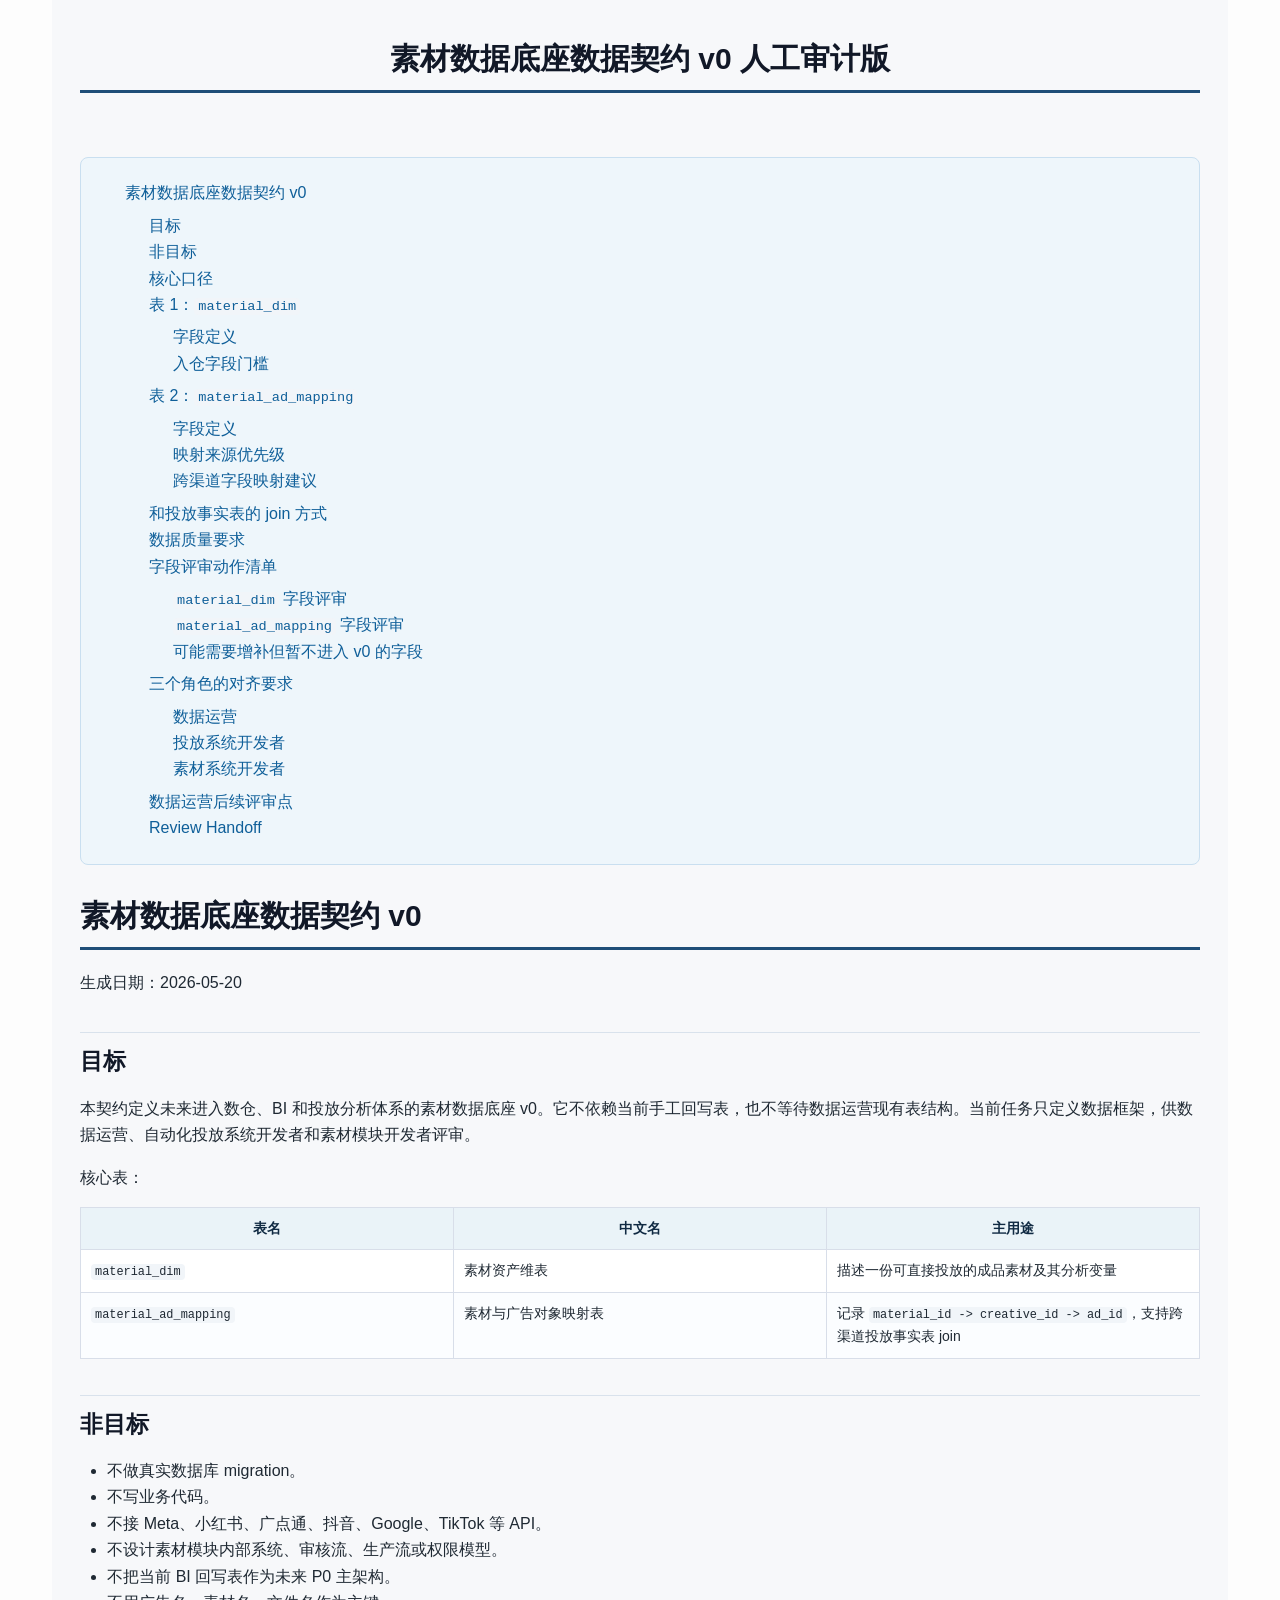
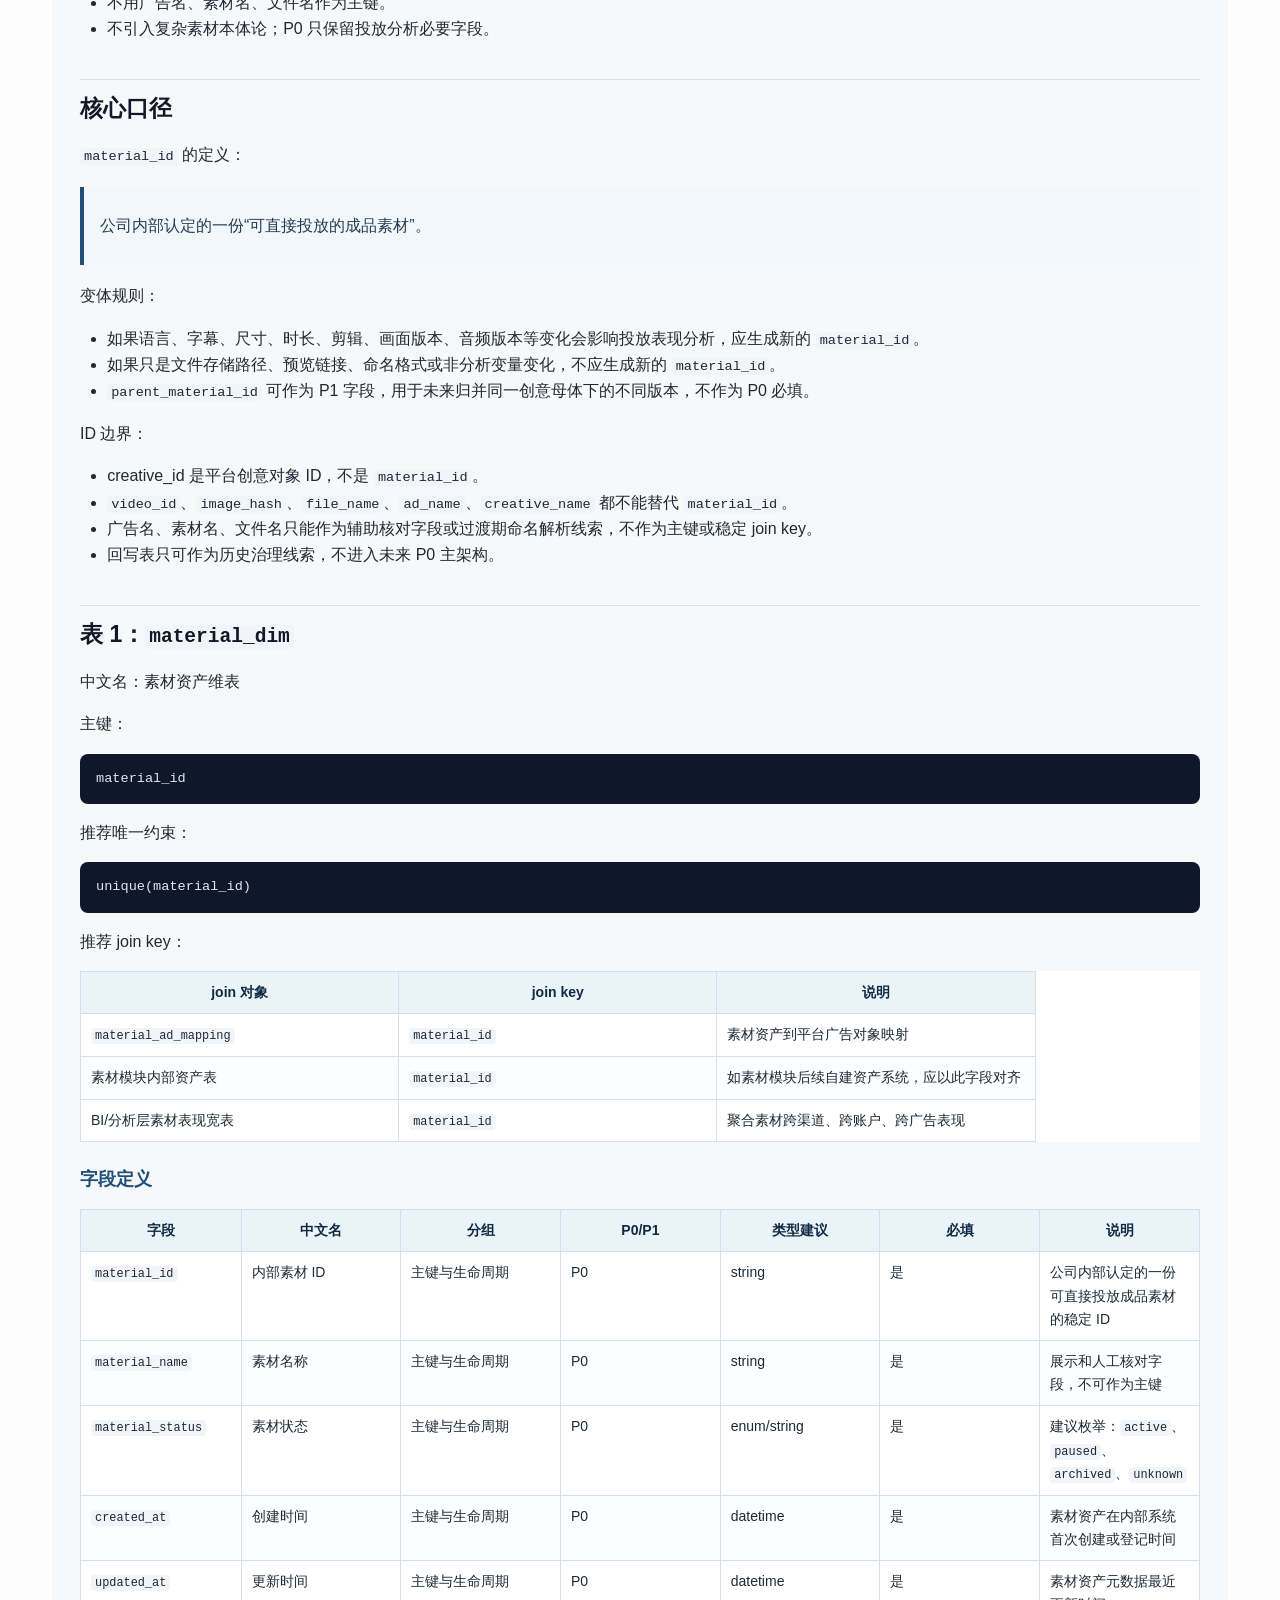
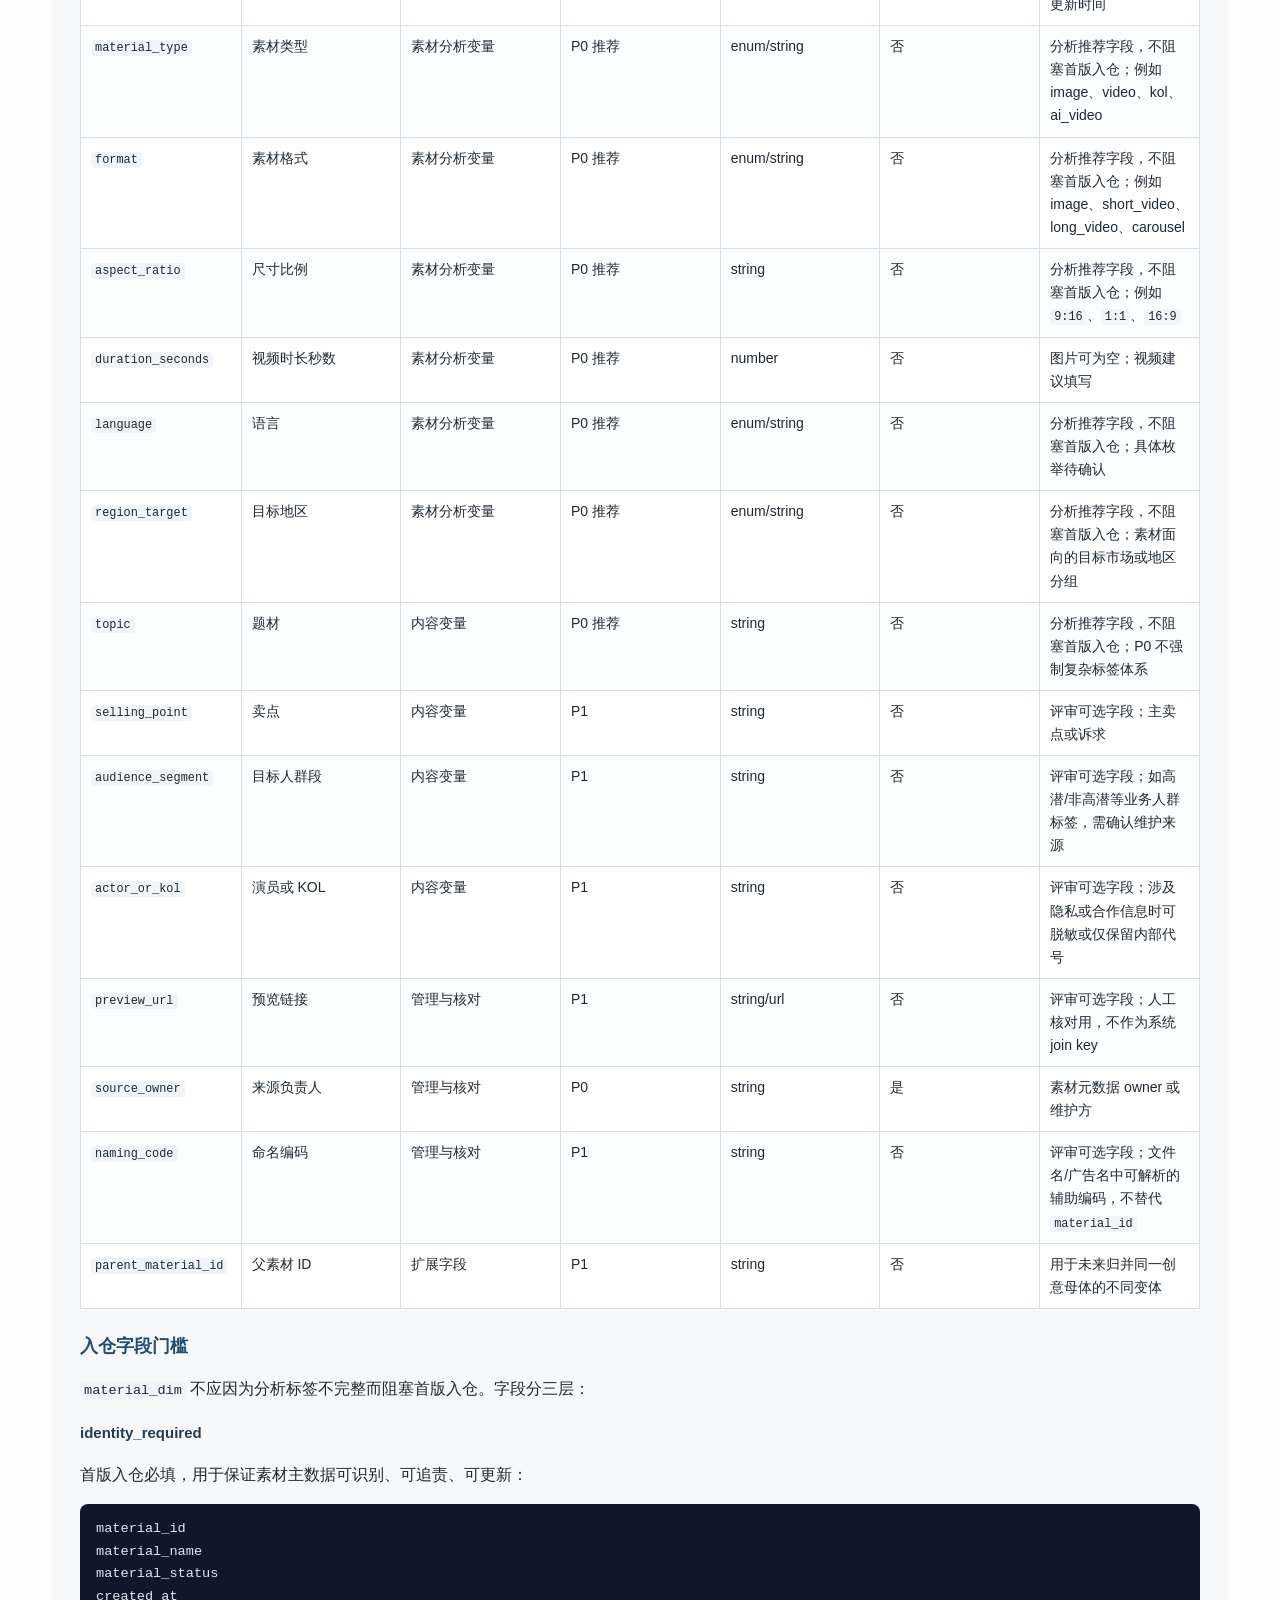
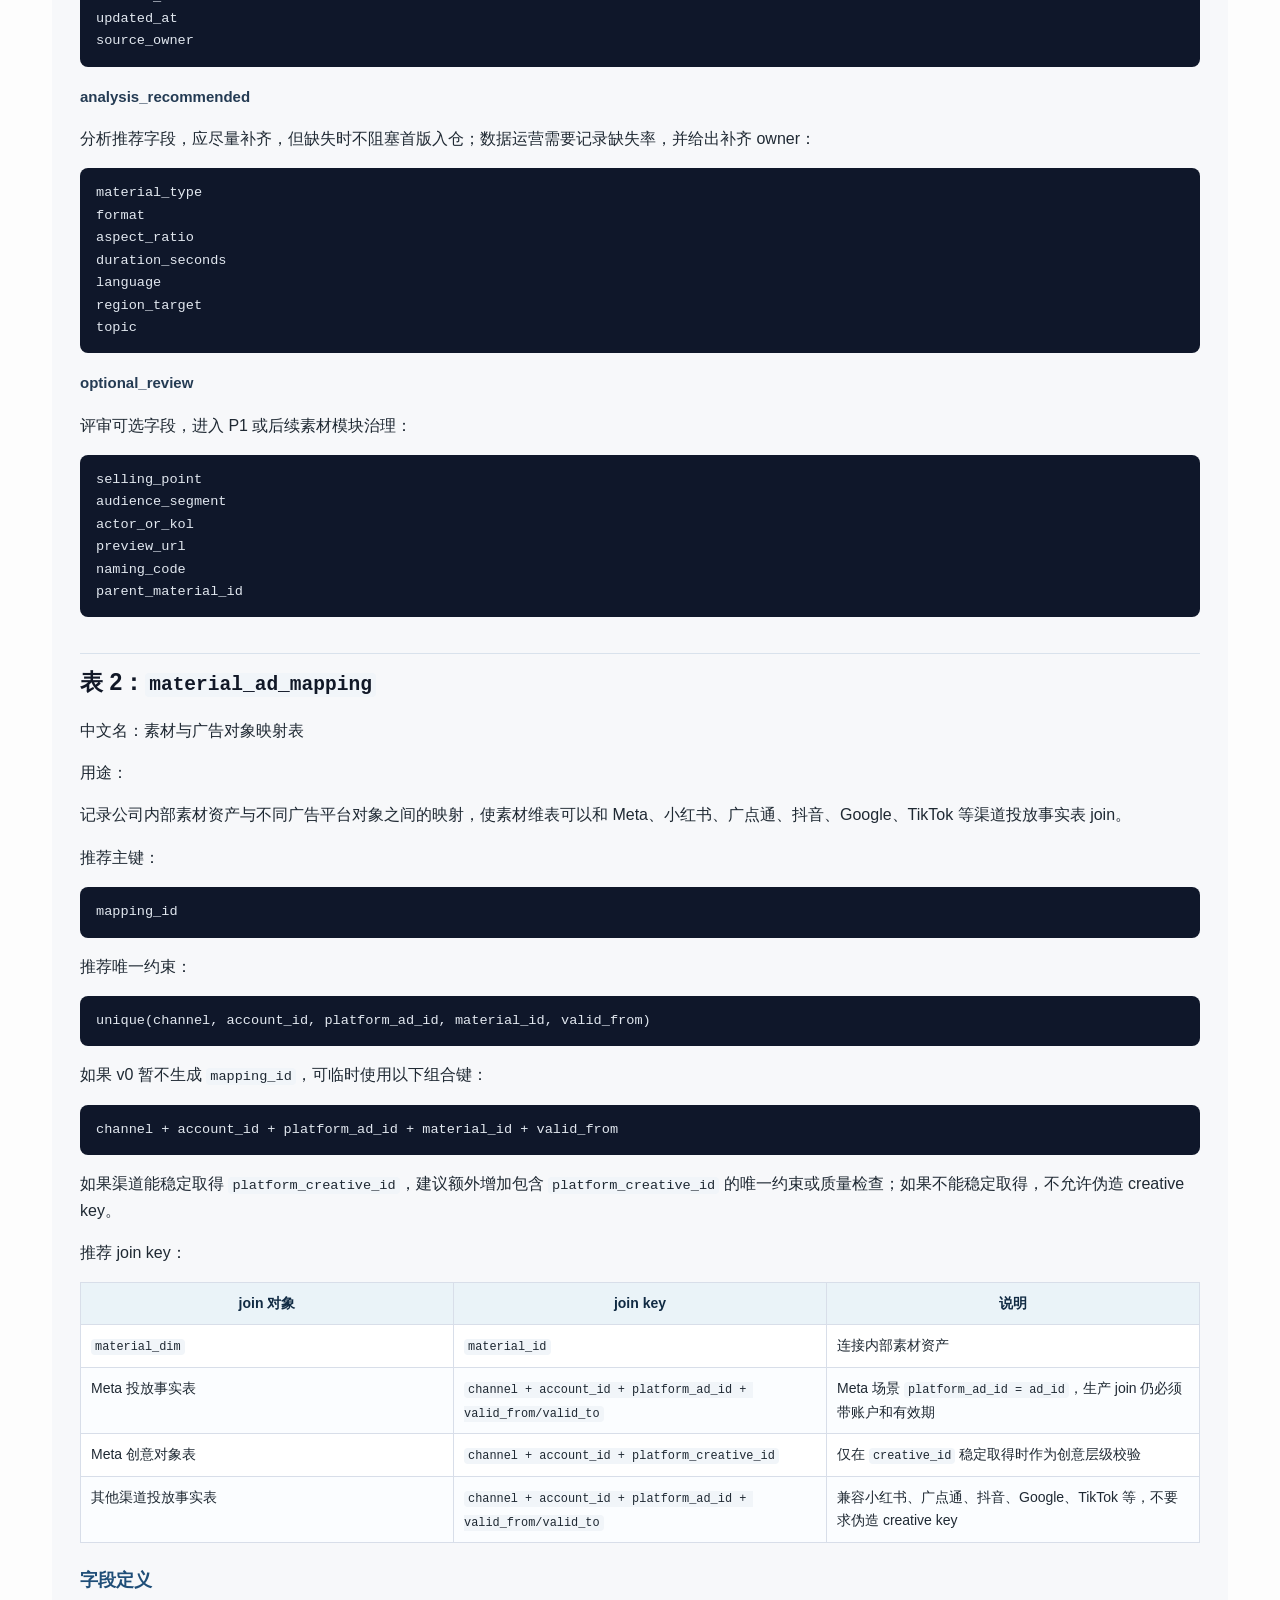
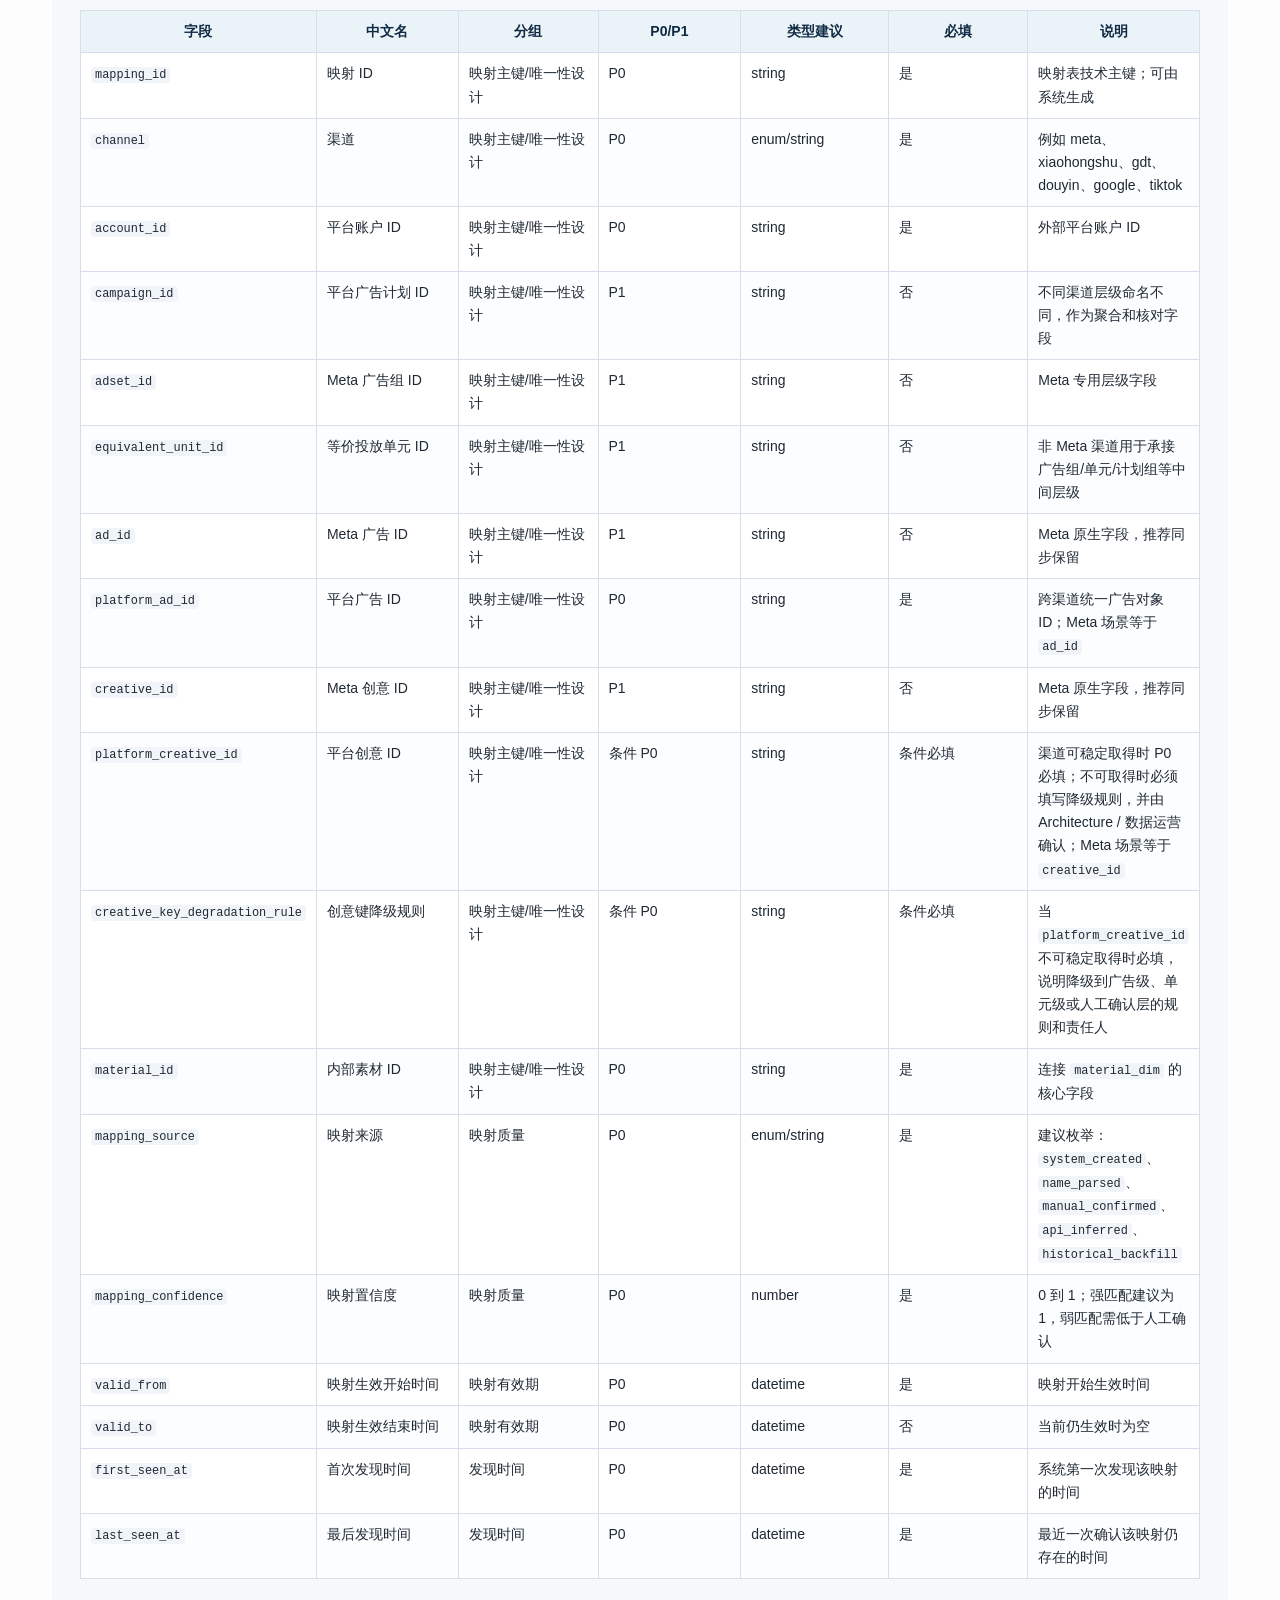
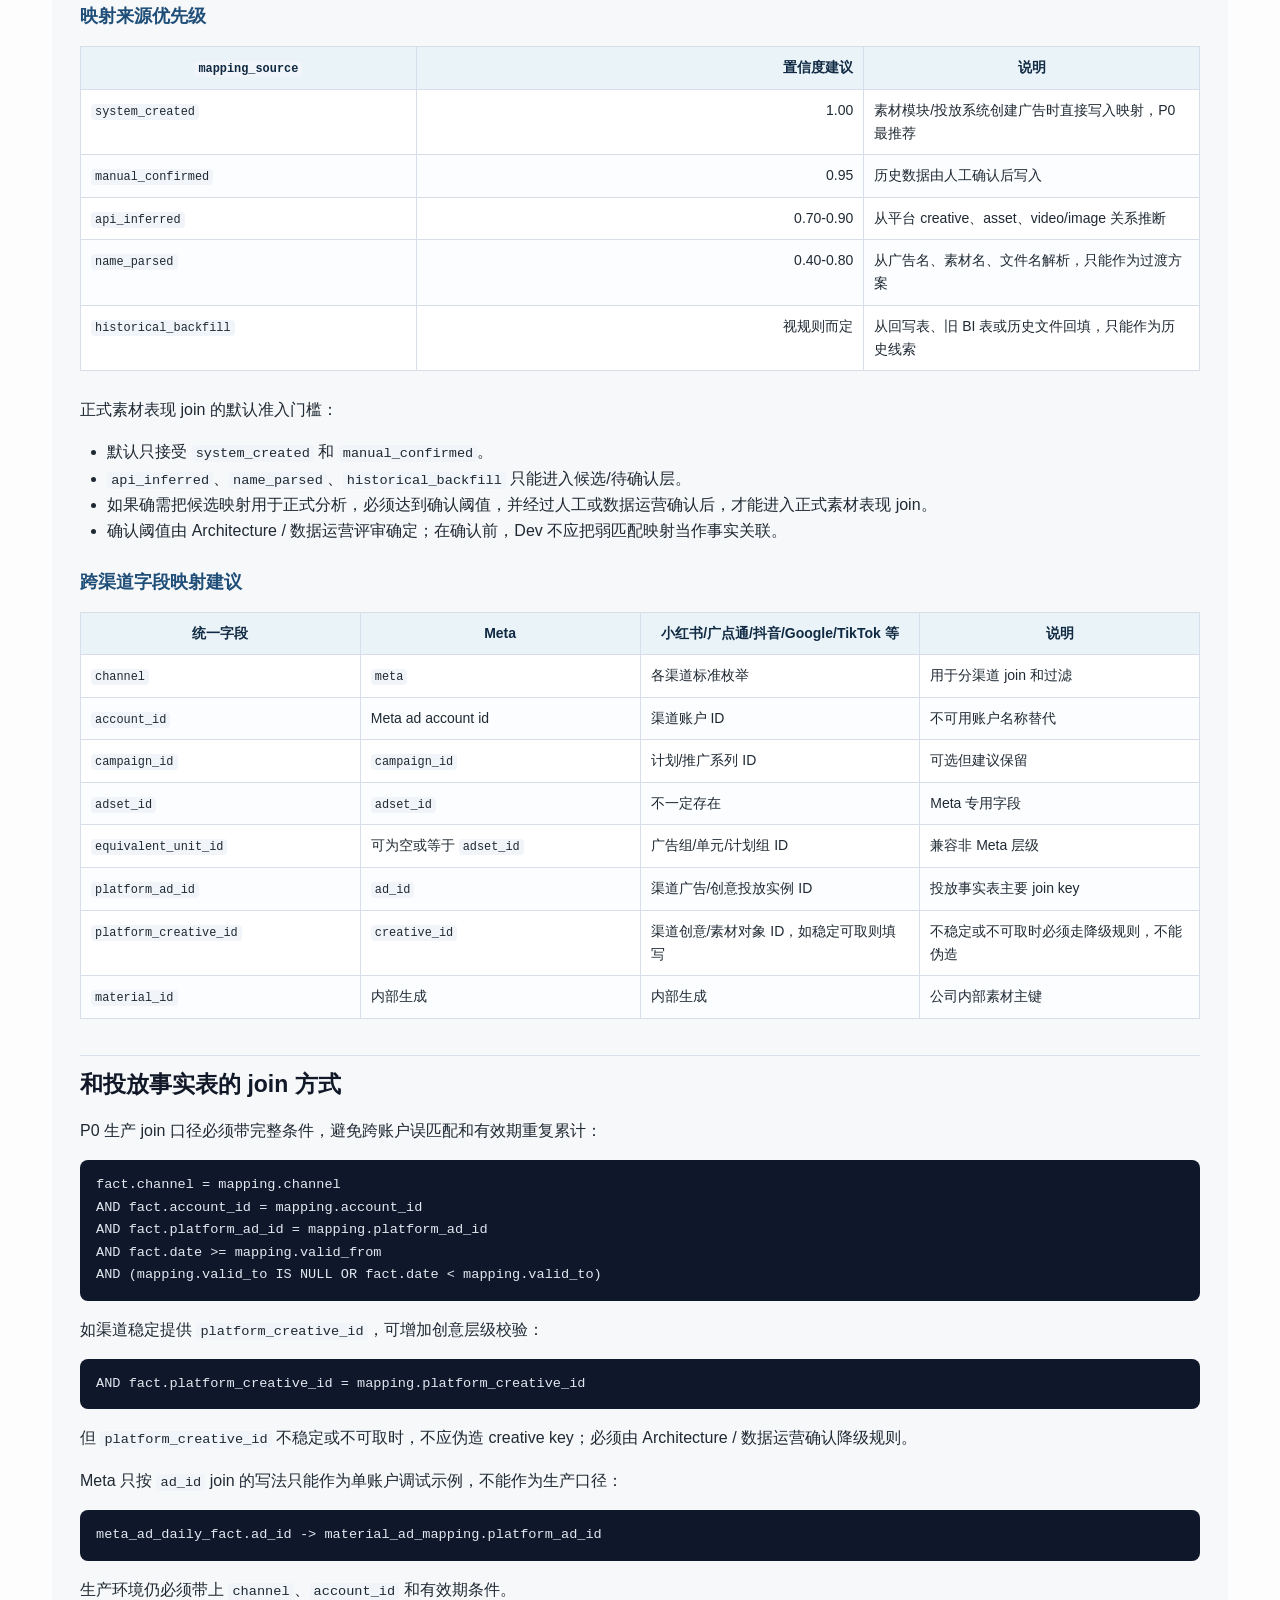
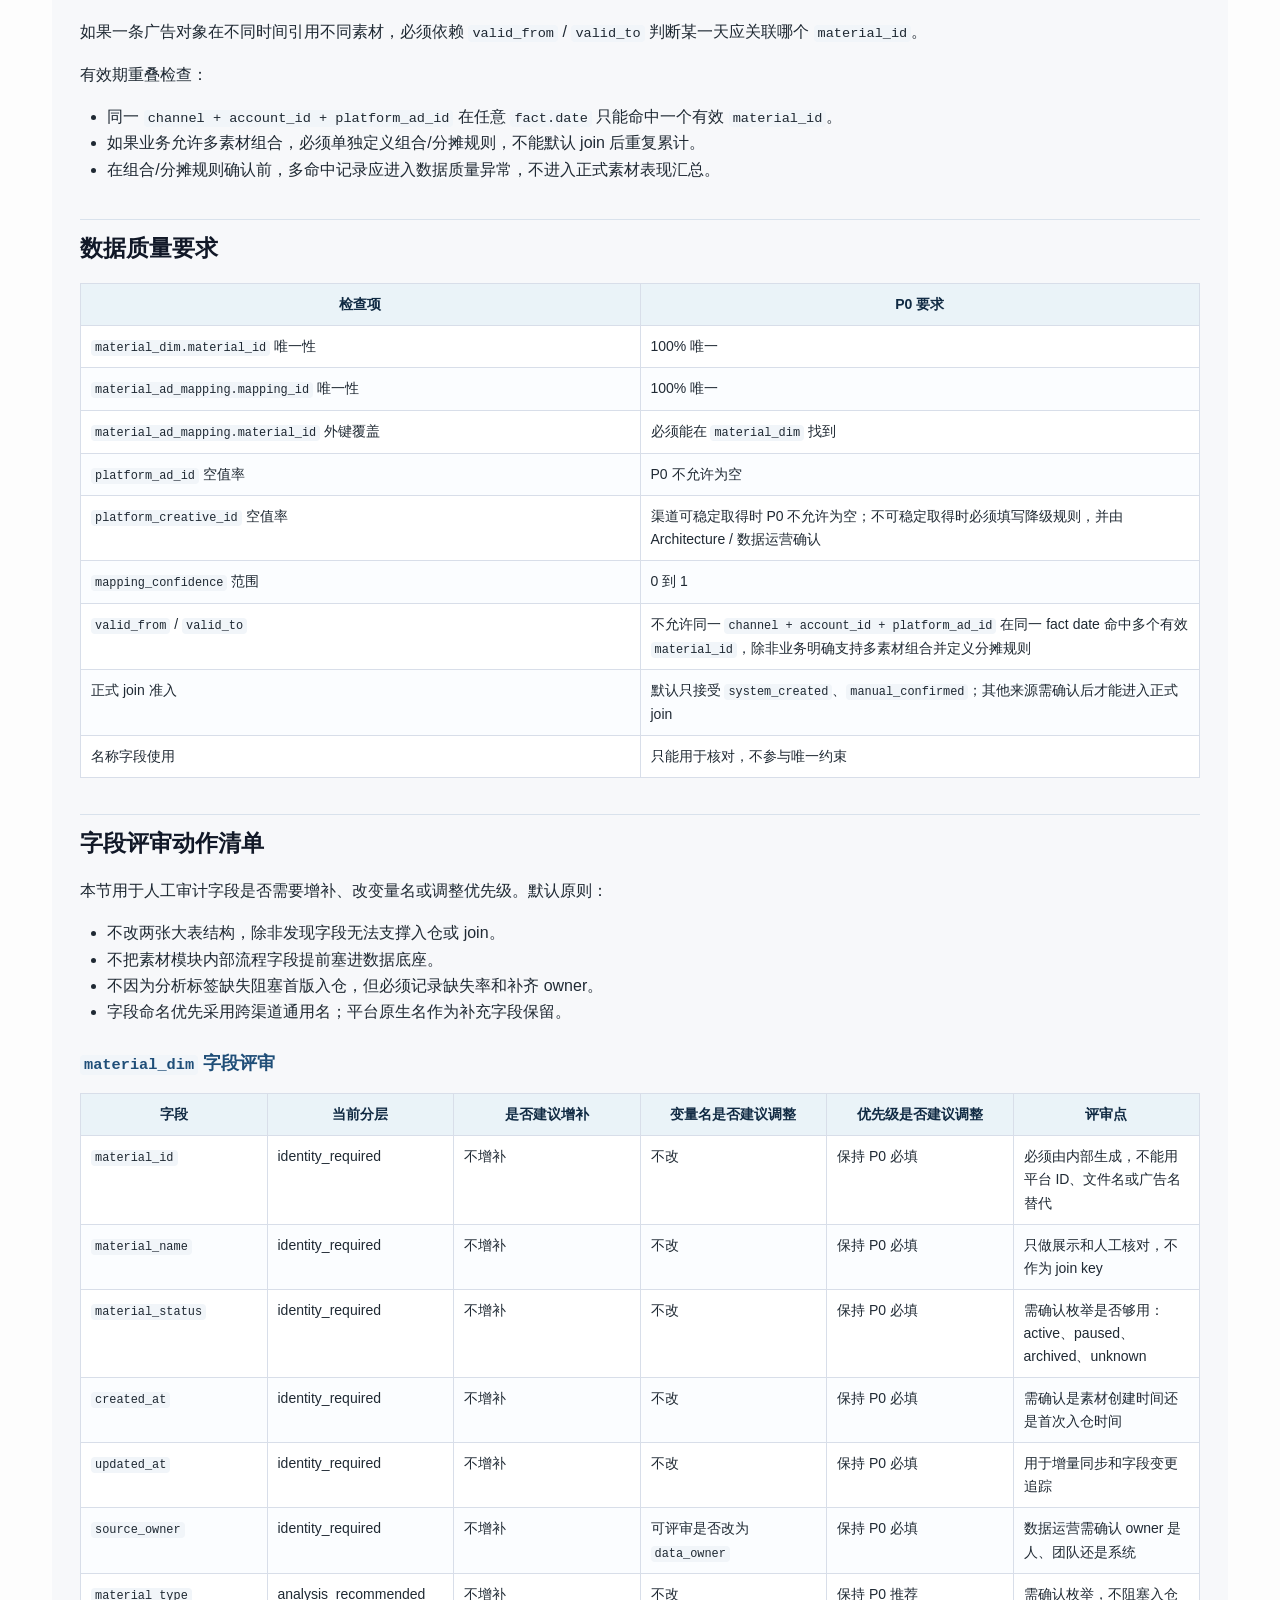
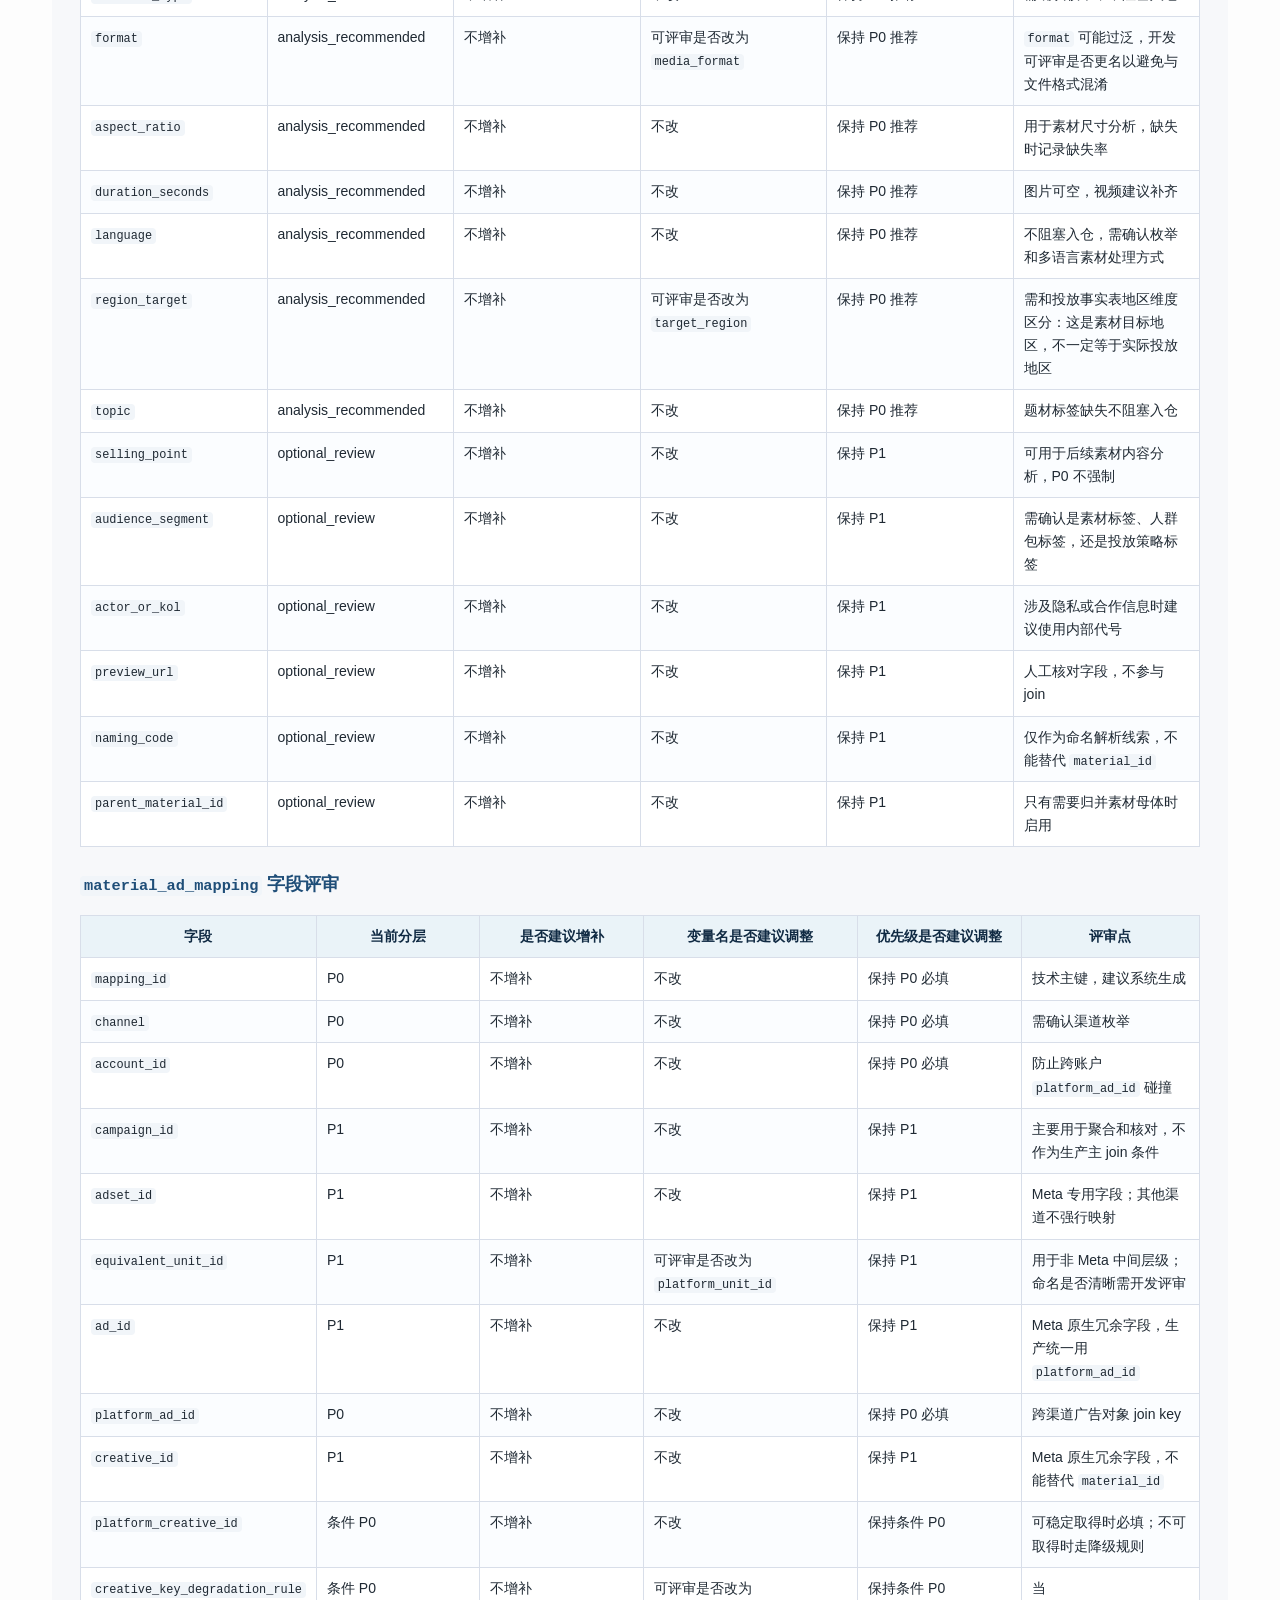
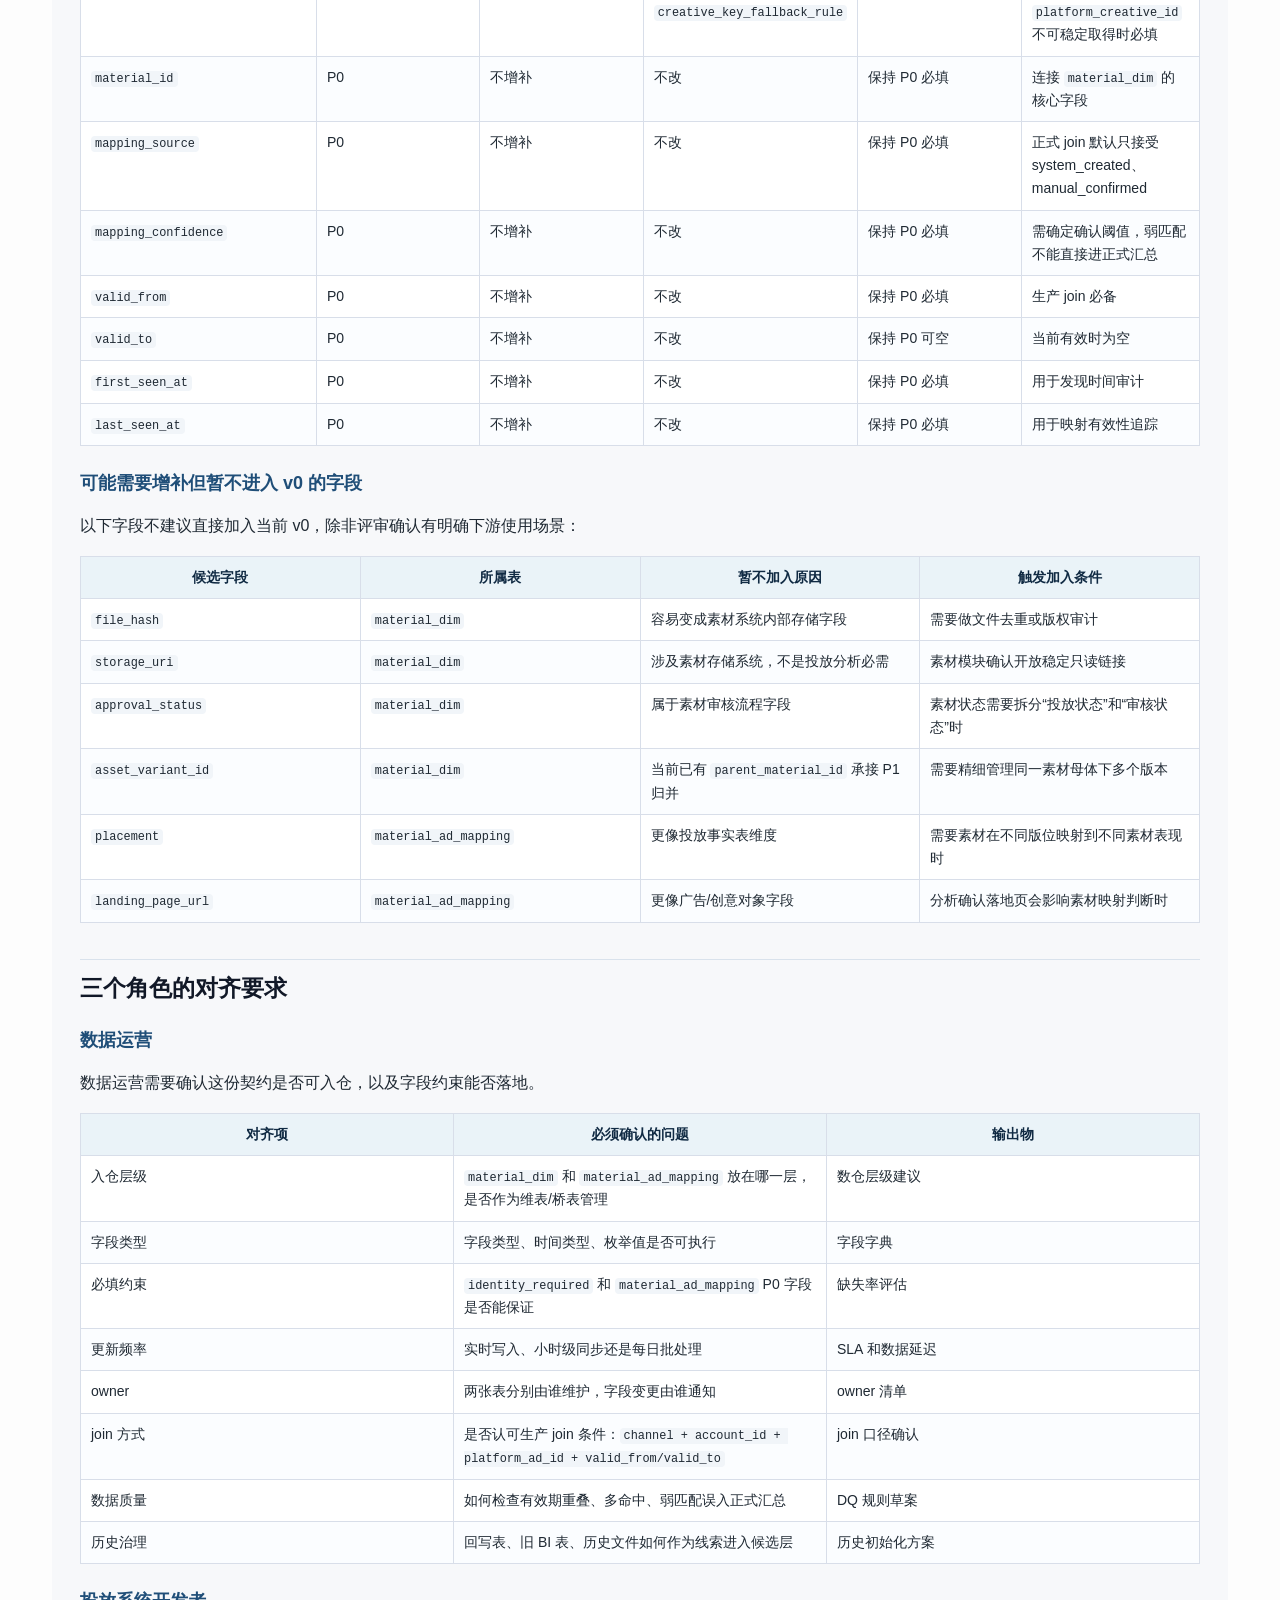
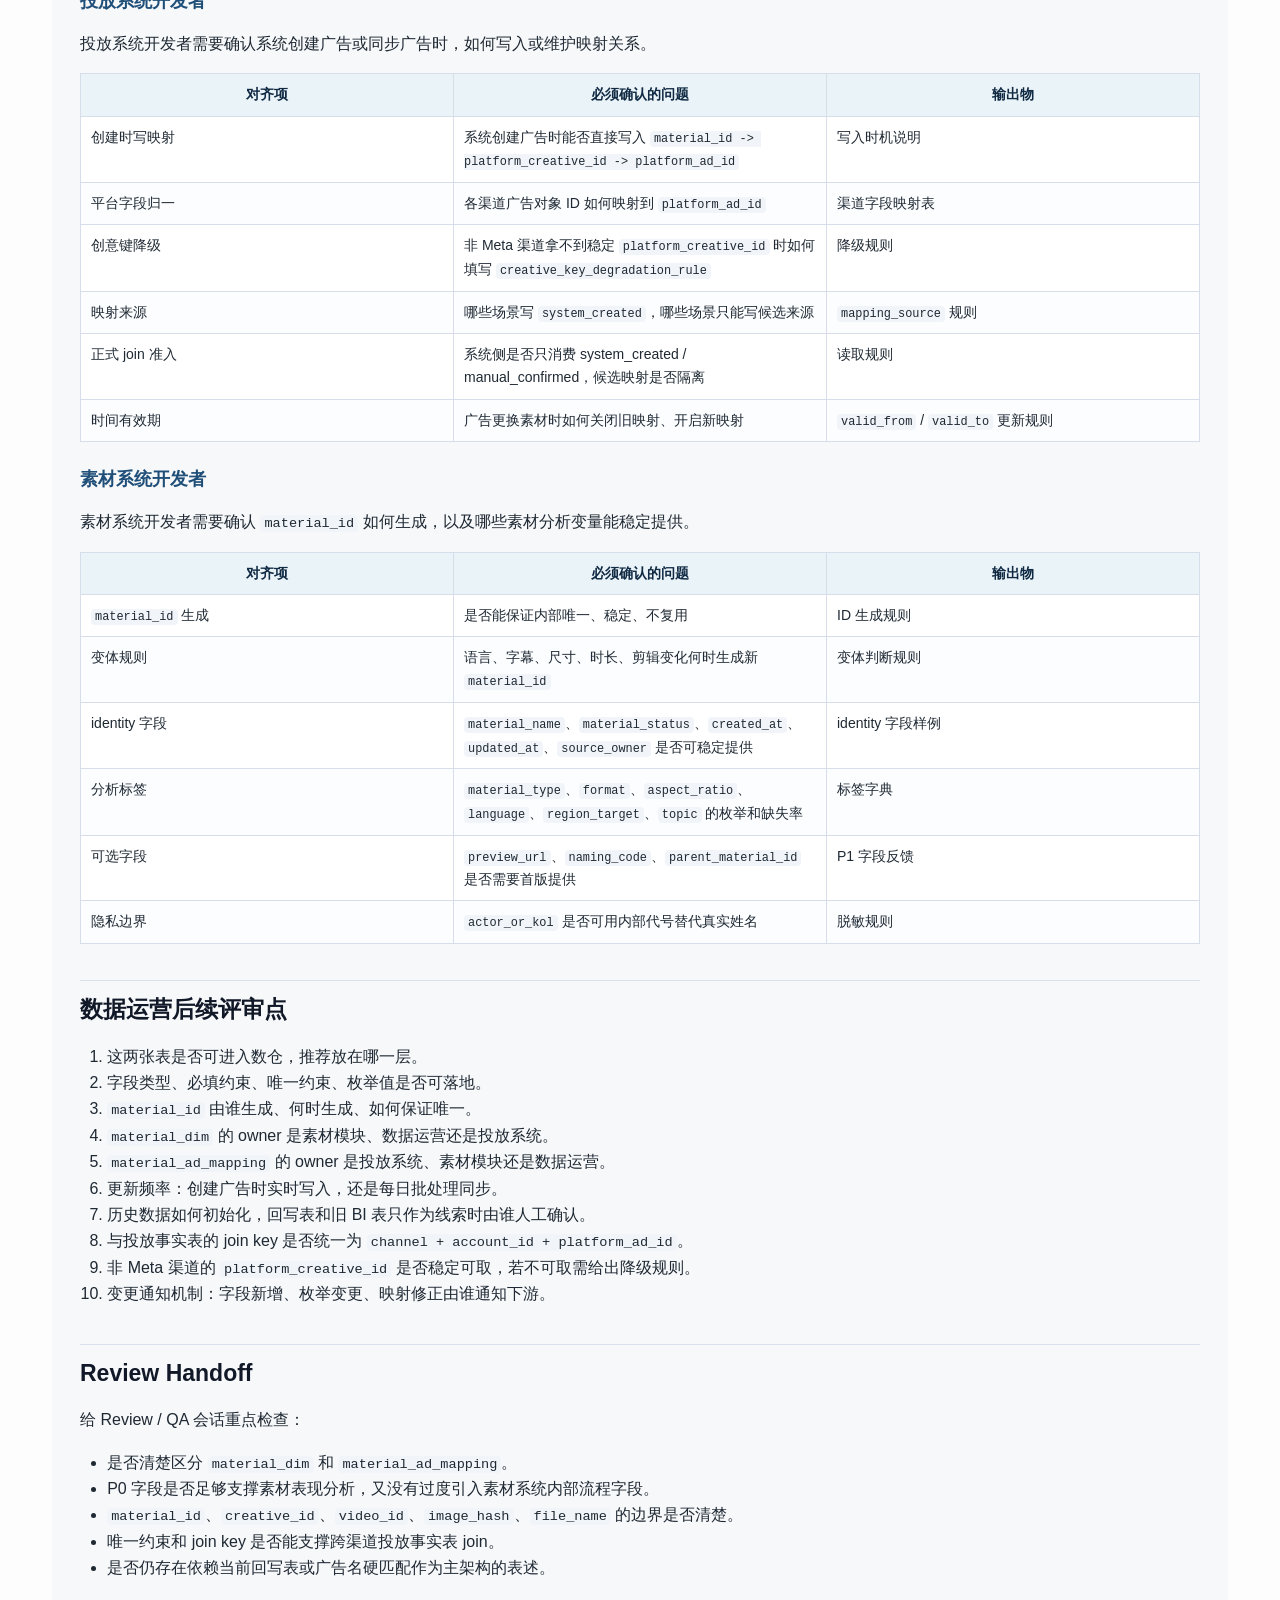
<file: projects/VIPTHINK-ads-system-DATA/outputs/data-contract/material-data-foundation-contract-v0-audit.html>
<!DOCTYPE html>
<html xmlns="http://www.w3.org/1999/xhtml">
<head>
  <meta charset="utf-8" />
  <meta name="generator" content="pandoc" />
  <meta name="viewport" content="width=device-width, initial-scale=1.0, user-scalable=yes" />
  <title>素材数据底座数据契约 v0 人工审计版</title>
  <style>
    /* Default styles provided by pandoc.
    ** See https://pandoc.org/MANUAL.html#variables-for-html for config info.
    */
    html {
      color: #1a1a1a;
      background-color: #fdfdfd;
    }
    body {
      margin: 0 auto;
      max-width: 36em;
      padding-left: 50px;
      padding-right: 50px;
      padding-top: 50px;
      padding-bottom: 50px;
      hyphens: auto;
      overflow-wrap: break-word;
      text-rendering: optimizeLegibility;
      font-kerning: normal;
    }
    @media (max-width: 600px) {
      body {
        font-size: 0.9em;
        padding: 12px;
      }
      h1 {
        font-size: 1.8em;
      }
    }
    @media print {
      html {
        background-color: white;
      }
      body {
        background-color: transparent;
        color: black;
        font-size: 12pt;
      }
      p, h2, h3 {
        orphans: 3;
        widows: 3;
      }
      h2, h3, h4 {
        page-break-after: avoid;
      }
    }
    p {
      margin: 1em 0;
    }
    a {
      color: #1a1a1a;
    }
    a:visited {
      color: #1a1a1a;
    }
    img {
      max-width: 100%;
    }
    svg {
      height: auto;
      max-width: 100%;
    }
    h1, h2, h3, h4, h5, h6 {
      margin-top: 1.4em;
    }
    h5, h6 {
      font-size: 1em;
      font-style: italic;
    }
    h6 {
      font-weight: normal;
    }
    ol, ul {
      padding-left: 1.7em;
      margin-top: 1em;
    }
    li > ol, li > ul {
      margin-top: 0;
    }
    blockquote {
      margin: 1em 0 1em 1.7em;
      padding-left: 1em;
      border-left: 2px solid #e6e6e6;
      color: #606060;
    }
    code {
      white-space: pre-wrap;
      font-family: Menlo, Monaco, Consolas, 'Lucida Console', monospace;
      font-size: 85%;
      margin: 0;
      hyphens: manual;
    }
    pre {
      margin: 1em 0;
      overflow: auto;
    }
    pre code {
      padding: 0;
      overflow: visible;
      overflow-wrap: normal;
    }
    .sourceCode {
     background-color: transparent;
     overflow: visible;
    }
    hr {
      border: none;
      border-top: 1px solid #1a1a1a;
      height: 1px;
      margin: 1em 0;
    }
    table {
      margin: 1em 0;
      border-collapse: collapse;
      width: 100%;
      overflow-x: auto;
      display: block;
      font-variant-numeric: lining-nums tabular-nums;
    }
    table caption {
      margin-bottom: 0.75em;
    }
    tbody {
      margin-top: 0.5em;
      border-top: 1px solid #1a1a1a;
      border-bottom: 1px solid #1a1a1a;
    }
    th {
      border-top: 1px solid #1a1a1a;
      padding: 0.25em 0.5em 0.25em 0.5em;
    }
    td {
      padding: 0.125em 0.5em 0.25em 0.5em;
    }
    header {
      margin-bottom: 4em;
      text-align: center;
    }
    #TOC li {
      list-style: none;
    }
    #TOC ul {
      padding-left: 1.3em;
    }
    #TOC > ul {
      padding-left: 0;
    }
    #TOC a:not(:hover) {
      text-decoration: none;
    }
    span.smallcaps{font-variant: small-caps;}
    div.columns{display: flex; gap: min(4vw, 1.5em);}
    div.column{flex: auto; overflow-x: auto;}
    div.hanging-indent{margin-left: 1.5em; text-indent: -1.5em;}
    /* The extra [class] is a hack that increases specificity enough to
       override a similar rule in reveal.js */
    ul.task-list[class]{list-style: none;}
    ul.task-list li input[type="checkbox"] {
      font-size: inherit;
      width: 0.8em;
      margin: 0 0.8em 0.2em -1.6em;
      vertical-align: middle;
    }
    .display.math{display: block; text-align: center; margin: 0.5rem auto;}
  </style>
  <style>
  :root { color-scheme: light; }
  body { font-family: -apple-system, BlinkMacSystemFont, "Segoe UI", "PingFang SC", "Hiragino Sans GB", "Microsoft YaHei", sans-serif; line-height: 1.65; color: #1f2933; max-width: 1120px; margin: 0 auto; padding: 40px 28px 80px; background: #f7f8fa; }
  h1, h2, h3, h4 { line-height: 1.28; color: #111827; }
  h1 { font-size: 30px; border-bottom: 3px solid #1f4e78; padding-bottom: 12px; margin-top: 0; }
  h2 { margin-top: 36px; padding-top: 14px; border-top: 1px solid #d9e2ec; font-size: 23px; }
  h3 { margin-top: 26px; font-size: 18px; color: #1f4e78; }
  h4 { margin-top: 20px; font-size: 15px; color: #243b53; }
  a { color: #0f5f99; }
  nav#TOC { background: #eef6fb; border: 1px solid #c9dff0; border-radius: 8px; padding: 16px 20px; margin: 24px 0 32px; }
  nav#TOC ul { margin: 6px 0; padding-left: 24px; }
  blockquote { border-left: 4px solid #1f4e78; padding: 10px 16px; margin: 18px 0; background: #f2f7fb; color: #243b53; }
  table { border-collapse: collapse; width: 100%; margin: 16px 0 26px; font-size: 14px; background: #fff; }
  th, td { border: 1px solid #d8dee9; padding: 9px 10px; vertical-align: top; }
  th { background: #eaf3f8; color: #102a43; font-weight: 700; }
  tr:nth-child(even) td { background: #fbfdff; }
  code { font-family: "SFMono-Regular", Consolas, "Liberation Mono", Menlo, monospace; background: #f1f5f9; padding: 1px 4px; border-radius: 4px; }
  pre { background: #0f172a; color: #e2e8f0; padding: 14px 16px; overflow-x: auto; border-radius: 8px; }
  pre code { background: transparent; padding: 0; color: inherit; }
  strong { color: #111827; }
  hr { border: 0; border-top: 1px solid #d9e2ec; margin: 32px 0; }
  @media print { body { background: #fff; max-width: none; padding: 16px; } nav#TOC { break-after: page; } table { page-break-inside: auto; } tr { page-break-inside: avoid; page-break-after: auto; } }
  </style>
</head>
<body>
<header id="title-block-header">
<h1 class="title">素材数据底座数据契约 v0 人工审计版</h1>
</header>
<nav id="TOC" role="doc-toc">
<ul>
<li><a href="#素材数据底座数据契约-v0"
id="toc-素材数据底座数据契约-v0">素材数据底座数据契约 v0</a>
<ul>
<li><a href="#目标" id="toc-目标">目标</a></li>
<li><a href="#非目标" id="toc-非目标">非目标</a></li>
<li><a href="#核心口径" id="toc-核心口径">核心口径</a></li>
<li><a href="#表-1material_dim" id="toc-表-1material_dim">表
1：<code>material_dim</code></a>
<ul>
<li><a href="#字段定义" id="toc-字段定义">字段定义</a></li>
<li><a href="#入仓字段门槛" id="toc-入仓字段门槛">入仓字段门槛</a></li>
</ul></li>
<li><a href="#表-2material_ad_mapping"
id="toc-表-2material_ad_mapping">表
2：<code>material_ad_mapping</code></a>
<ul>
<li><a href="#字段定义-1" id="toc-字段定义-1">字段定义</a></li>
<li><a href="#映射来源优先级"
id="toc-映射来源优先级">映射来源优先级</a></li>
<li><a href="#跨渠道字段映射建议"
id="toc-跨渠道字段映射建议">跨渠道字段映射建议</a></li>
</ul></li>
<li><a href="#和投放事实表的-join-方式"
id="toc-和投放事实表的-join-方式">和投放事实表的 join 方式</a></li>
<li><a href="#数据质量要求" id="toc-数据质量要求">数据质量要求</a></li>
<li><a href="#字段评审动作清单"
id="toc-字段评审动作清单">字段评审动作清单</a>
<ul>
<li><a href="#material_dim-字段评审"
id="toc-material_dim-字段评审"><code>material_dim</code>
字段评审</a></li>
<li><a href="#material_ad_mapping-字段评审"
id="toc-material_ad_mapping-字段评审"><code>material_ad_mapping</code>
字段评审</a></li>
<li><a href="#可能需要增补但暂不进入-v0-的字段"
id="toc-可能需要增补但暂不进入-v0-的字段">可能需要增补但暂不进入 v0
的字段</a></li>
</ul></li>
<li><a href="#三个角色的对齐要求"
id="toc-三个角色的对齐要求">三个角色的对齐要求</a>
<ul>
<li><a href="#数据运营" id="toc-数据运营">数据运营</a></li>
<li><a href="#投放系统开发者"
id="toc-投放系统开发者">投放系统开发者</a></li>
<li><a href="#素材系统开发者"
id="toc-素材系统开发者">素材系统开发者</a></li>
</ul></li>
<li><a href="#数据运营后续评审点"
id="toc-数据运营后续评审点">数据运营后续评审点</a></li>
<li><a href="#review-handoff" id="toc-review-handoff">Review
Handoff</a></li>
</ul></li>
</ul>
</nav>
<h1 id="素材数据底座数据契约-v0">素材数据底座数据契约 v0</h1>
<p>生成日期：2026-05-20</p>
<h2 id="目标">目标</h2>
<p>本契约定义未来进入数仓、BI 和投放分析体系的素材数据底座
v0。它不依赖当前手工回写表，也不等待数据运营现有表结构。当前任务只定义数据框架，供数据运营、自动化投放系统开发者和素材模块开发者评审。</p>
<p>核心表：</p>
<table>
<colgroup>
<col style="width: 33%" />
<col style="width: 33%" />
<col style="width: 33%" />
</colgroup>
<thead>
<tr>
<th>表名</th>
<th>中文名</th>
<th>主用途</th>
</tr>
</thead>
<tbody>
<tr>
<td><code>material_dim</code></td>
<td>素材资产维表</td>
<td>描述一份可直接投放的成品素材及其分析变量</td>
</tr>
<tr>
<td><code>material_ad_mapping</code></td>
<td>素材与广告对象映射表</td>
<td>记录
<code>material_id -&gt; creative_id -&gt; ad_id</code>，支持跨渠道投放事实表
join</td>
</tr>
</tbody>
</table>
<h2 id="非目标">非目标</h2>
<ul>
<li>不做真实数据库 migration。</li>
<li>不写业务代码。</li>
<li>不接 Meta、小红书、广点通、抖音、Google、TikTok 等 API。</li>
<li>不设计素材模块内部系统、审核流、生产流或权限模型。</li>
<li>不把当前 BI 回写表作为未来 P0 主架构。</li>
<li>不用广告名、素材名、文件名作为主键。</li>
<li>不引入复杂素材本体论；P0 只保留投放分析必要字段。</li>
</ul>
<h2 id="核心口径">核心口径</h2>
<p><code>material_id</code> 的定义：</p>
<blockquote>
<p>公司内部认定的一份“可直接投放的成品素材”。</p>
</blockquote>
<p>变体规则：</p>
<ul>
<li>如果语言、字幕、尺寸、时长、剪辑、画面版本、音频版本等变化会影响投放表现分析，应生成新的
<code>material_id</code>。</li>
<li>如果只是文件存储路径、预览链接、命名格式或非分析变量变化，不应生成新的
<code>material_id</code>。</li>
<li><code>parent_material_id</code> 可作为 P1
字段，用于未来归并同一创意母体下的不同版本，不作为 P0 必填。</li>
</ul>
<p>ID 边界：</p>
<ul>
<li>creative_id 是平台创意对象 ID，不是 <code>material_id</code>。</li>
<li><code>video_id</code>、<code>image_hash</code>、<code>file_name</code>、<code>ad_name</code>、<code>creative_name</code>
都不能替代 <code>material_id</code>。</li>
<li>广告名、素材名、文件名只能作为辅助核对字段或过渡期命名解析线索，不作为主键或稳定
join key。</li>
<li>回写表只可作为历史治理线索，不进入未来 P0 主架构。</li>
</ul>
<h2 id="表-1material_dim">表 1：<code>material_dim</code></h2>
<p>中文名：素材资产维表</p>
<p>主键：</p>
<pre class="text"><code>material_id</code></pre>
<p>推荐唯一约束：</p>
<pre class="text"><code>unique(material_id)</code></pre>
<p>推荐 join key：</p>
<table>
<colgroup>
<col style="width: 33%" />
<col style="width: 33%" />
<col style="width: 33%" />
</colgroup>
<thead>
<tr>
<th>join 对象</th>
<th>join key</th>
<th>说明</th>
</tr>
</thead>
<tbody>
<tr>
<td><code>material_ad_mapping</code></td>
<td><code>material_id</code></td>
<td>素材资产到平台广告对象映射</td>
</tr>
<tr>
<td>素材模块内部资产表</td>
<td><code>material_id</code></td>
<td>如素材模块后续自建资产系统，应以此字段对齐</td>
</tr>
<tr>
<td>BI/分析层素材表现宽表</td>
<td><code>material_id</code></td>
<td>聚合素材跨渠道、跨账户、跨广告表现</td>
</tr>
</tbody>
</table>
<h3 id="字段定义">字段定义</h3>
<table style="width:100%;">
<colgroup>
<col style="width: 14%" />
<col style="width: 14%" />
<col style="width: 14%" />
<col style="width: 14%" />
<col style="width: 14%" />
<col style="width: 14%" />
<col style="width: 14%" />
</colgroup>
<thead>
<tr>
<th>字段</th>
<th>中文名</th>
<th>分组</th>
<th>P0/P1</th>
<th>类型建议</th>
<th>必填</th>
<th>说明</th>
</tr>
</thead>
<tbody>
<tr>
<td><code>material_id</code></td>
<td>内部素材 ID</td>
<td>主键与生命周期</td>
<td>P0</td>
<td>string</td>
<td>是</td>
<td>公司内部认定的一份可直接投放成品素材的稳定 ID</td>
</tr>
<tr>
<td><code>material_name</code></td>
<td>素材名称</td>
<td>主键与生命周期</td>
<td>P0</td>
<td>string</td>
<td>是</td>
<td>展示和人工核对字段，不可作为主键</td>
</tr>
<tr>
<td><code>material_status</code></td>
<td>素材状态</td>
<td>主键与生命周期</td>
<td>P0</td>
<td>enum/string</td>
<td>是</td>
<td>建议枚举：<code>active</code>、<code>paused</code>、<code>archived</code>、<code>unknown</code></td>
</tr>
<tr>
<td><code>created_at</code></td>
<td>创建时间</td>
<td>主键与生命周期</td>
<td>P0</td>
<td>datetime</td>
<td>是</td>
<td>素材资产在内部系统首次创建或登记时间</td>
</tr>
<tr>
<td><code>updated_at</code></td>
<td>更新时间</td>
<td>主键与生命周期</td>
<td>P0</td>
<td>datetime</td>
<td>是</td>
<td>素材资产元数据最近更新时间</td>
</tr>
<tr>
<td><code>material_type</code></td>
<td>素材类型</td>
<td>素材分析变量</td>
<td>P0 推荐</td>
<td>enum/string</td>
<td>否</td>
<td>分析推荐字段，不阻塞首版入仓；例如 image、video、kol、ai_video</td>
</tr>
<tr>
<td><code>format</code></td>
<td>素材格式</td>
<td>素材分析变量</td>
<td>P0 推荐</td>
<td>enum/string</td>
<td>否</td>
<td>分析推荐字段，不阻塞首版入仓；例如
image、short_video、long_video、carousel</td>
</tr>
<tr>
<td><code>aspect_ratio</code></td>
<td>尺寸比例</td>
<td>素材分析变量</td>
<td>P0 推荐</td>
<td>string</td>
<td>否</td>
<td>分析推荐字段，不阻塞首版入仓；例如
<code>9:16</code>、<code>1:1</code>、<code>16:9</code></td>
</tr>
<tr>
<td><code>duration_seconds</code></td>
<td>视频时长秒数</td>
<td>素材分析变量</td>
<td>P0 推荐</td>
<td>number</td>
<td>否</td>
<td>图片可为空；视频建议填写</td>
</tr>
<tr>
<td><code>language</code></td>
<td>语言</td>
<td>素材分析变量</td>
<td>P0 推荐</td>
<td>enum/string</td>
<td>否</td>
<td>分析推荐字段，不阻塞首版入仓；具体枚举待确认</td>
</tr>
<tr>
<td><code>region_target</code></td>
<td>目标地区</td>
<td>素材分析变量</td>
<td>P0 推荐</td>
<td>enum/string</td>
<td>否</td>
<td>分析推荐字段，不阻塞首版入仓；素材面向的目标市场或地区分组</td>
</tr>
<tr>
<td><code>topic</code></td>
<td>题材</td>
<td>内容变量</td>
<td>P0 推荐</td>
<td>string</td>
<td>否</td>
<td>分析推荐字段，不阻塞首版入仓；P0 不强制复杂标签体系</td>
</tr>
<tr>
<td><code>selling_point</code></td>
<td>卖点</td>
<td>内容变量</td>
<td>P1</td>
<td>string</td>
<td>否</td>
<td>评审可选字段；主卖点或诉求</td>
</tr>
<tr>
<td><code>audience_segment</code></td>
<td>目标人群段</td>
<td>内容变量</td>
<td>P1</td>
<td>string</td>
<td>否</td>
<td>评审可选字段；如高潜/非高潜等业务人群标签，需确认维护来源</td>
</tr>
<tr>
<td><code>actor_or_kol</code></td>
<td>演员或 KOL</td>
<td>内容变量</td>
<td>P1</td>
<td>string</td>
<td>否</td>
<td>评审可选字段；涉及隐私或合作信息时可脱敏或仅保留内部代号</td>
</tr>
<tr>
<td><code>preview_url</code></td>
<td>预览链接</td>
<td>管理与核对</td>
<td>P1</td>
<td>string/url</td>
<td>否</td>
<td>评审可选字段；人工核对用，不作为系统 join key</td>
</tr>
<tr>
<td><code>source_owner</code></td>
<td>来源负责人</td>
<td>管理与核对</td>
<td>P0</td>
<td>string</td>
<td>是</td>
<td>素材元数据 owner 或维护方</td>
</tr>
<tr>
<td><code>naming_code</code></td>
<td>命名编码</td>
<td>管理与核对</td>
<td>P1</td>
<td>string</td>
<td>否</td>
<td>评审可选字段；文件名/广告名中可解析的辅助编码，不替代
<code>material_id</code></td>
</tr>
<tr>
<td><code>parent_material_id</code></td>
<td>父素材 ID</td>
<td>扩展字段</td>
<td>P1</td>
<td>string</td>
<td>否</td>
<td>用于未来归并同一创意母体的不同变体</td>
</tr>
</tbody>
</table>
<h3 id="入仓字段门槛">入仓字段门槛</h3>
<p><code>material_dim</code>
不应因为分析标签不完整而阻塞首版入仓。字段分三层：</p>
<h4 id="identity_required">identity_required</h4>
<p>首版入仓必填，用于保证素材主数据可识别、可追责、可更新：</p>
<pre class="text"><code>material_id
material_name
material_status
created_at
updated_at
source_owner</code></pre>
<h4 id="analysis_recommended">analysis_recommended</h4>
<p>分析推荐字段，应尽量补齐，但缺失时不阻塞首版入仓；数据运营需要记录缺失率，并给出补齐
owner：</p>
<pre class="text"><code>material_type
format
aspect_ratio
duration_seconds
language
region_target
topic</code></pre>
<h4 id="optional_review">optional_review</h4>
<p>评审可选字段，进入 P1 或后续素材模块治理：</p>
<pre class="text"><code>selling_point
audience_segment
actor_or_kol
preview_url
naming_code
parent_material_id</code></pre>
<h2 id="表-2material_ad_mapping">表
2：<code>material_ad_mapping</code></h2>
<p>中文名：素材与广告对象映射表</p>
<p>用途：</p>
<p>记录公司内部素材资产与不同广告平台对象之间的映射，使素材维表可以和
Meta、小红书、广点通、抖音、Google、TikTok 等渠道投放事实表 join。</p>
<p>推荐主键：</p>
<pre class="text"><code>mapping_id</code></pre>
<p>推荐唯一约束：</p>
<pre class="text"><code>unique(channel, account_id, platform_ad_id, material_id, valid_from)</code></pre>
<p>如果 v0 暂不生成 <code>mapping_id</code>，可临时使用以下组合键：</p>
<pre class="text"><code>channel + account_id + platform_ad_id + material_id + valid_from</code></pre>
<p>如果渠道能稳定取得
<code>platform_creative_id</code>，建议额外增加包含
<code>platform_creative_id</code>
的唯一约束或质量检查；如果不能稳定取得，不允许伪造 creative key。</p>
<p>推荐 join key：</p>
<table>
<colgroup>
<col style="width: 33%" />
<col style="width: 33%" />
<col style="width: 33%" />
</colgroup>
<thead>
<tr>
<th>join 对象</th>
<th>join key</th>
<th>说明</th>
</tr>
</thead>
<tbody>
<tr>
<td><code>material_dim</code></td>
<td><code>material_id</code></td>
<td>连接内部素材资产</td>
</tr>
<tr>
<td>Meta 投放事实表</td>
<td><code>channel + account_id + platform_ad_id + valid_from/valid_to</code></td>
<td>Meta 场景 <code>platform_ad_id = ad_id</code>，生产 join
仍必须带账户和有效期</td>
</tr>
<tr>
<td>Meta 创意对象表</td>
<td><code>channel + account_id + platform_creative_id</code></td>
<td>仅在 <code>creative_id</code> 稳定取得时作为创意层级校验</td>
</tr>
<tr>
<td>其他渠道投放事实表</td>
<td><code>channel + account_id + platform_ad_id + valid_from/valid_to</code></td>
<td>兼容小红书、广点通、抖音、Google、TikTok 等，不要求伪造 creative
key</td>
</tr>
</tbody>
</table>
<h3 id="字段定义-1">字段定义</h3>
<table style="width:100%;">
<colgroup>
<col style="width: 14%" />
<col style="width: 14%" />
<col style="width: 14%" />
<col style="width: 14%" />
<col style="width: 14%" />
<col style="width: 14%" />
<col style="width: 14%" />
</colgroup>
<thead>
<tr>
<th>字段</th>
<th>中文名</th>
<th>分组</th>
<th>P0/P1</th>
<th>类型建议</th>
<th>必填</th>
<th>说明</th>
</tr>
</thead>
<tbody>
<tr>
<td><code>mapping_id</code></td>
<td>映射 ID</td>
<td>映射主键/唯一性设计</td>
<td>P0</td>
<td>string</td>
<td>是</td>
<td>映射表技术主键；可由系统生成</td>
</tr>
<tr>
<td><code>channel</code></td>
<td>渠道</td>
<td>映射主键/唯一性设计</td>
<td>P0</td>
<td>enum/string</td>
<td>是</td>
<td>例如 meta、xiaohongshu、gdt、douyin、google、tiktok</td>
</tr>
<tr>
<td><code>account_id</code></td>
<td>平台账户 ID</td>
<td>映射主键/唯一性设计</td>
<td>P0</td>
<td>string</td>
<td>是</td>
<td>外部平台账户 ID</td>
</tr>
<tr>
<td><code>campaign_id</code></td>
<td>平台广告计划 ID</td>
<td>映射主键/唯一性设计</td>
<td>P1</td>
<td>string</td>
<td>否</td>
<td>不同渠道层级命名不同，作为聚合和核对字段</td>
</tr>
<tr>
<td><code>adset_id</code></td>
<td>Meta 广告组 ID</td>
<td>映射主键/唯一性设计</td>
<td>P1</td>
<td>string</td>
<td>否</td>
<td>Meta 专用层级字段</td>
</tr>
<tr>
<td><code>equivalent_unit_id</code></td>
<td>等价投放单元 ID</td>
<td>映射主键/唯一性设计</td>
<td>P1</td>
<td>string</td>
<td>否</td>
<td>非 Meta 渠道用于承接广告组/单元/计划组等中间层级</td>
</tr>
<tr>
<td><code>ad_id</code></td>
<td>Meta 广告 ID</td>
<td>映射主键/唯一性设计</td>
<td>P1</td>
<td>string</td>
<td>否</td>
<td>Meta 原生字段，推荐同步保留</td>
</tr>
<tr>
<td><code>platform_ad_id</code></td>
<td>平台广告 ID</td>
<td>映射主键/唯一性设计</td>
<td>P0</td>
<td>string</td>
<td>是</td>
<td>跨渠道统一广告对象 ID；Meta 场景等于 <code>ad_id</code></td>
</tr>
<tr>
<td><code>creative_id</code></td>
<td>Meta 创意 ID</td>
<td>映射主键/唯一性设计</td>
<td>P1</td>
<td>string</td>
<td>否</td>
<td>Meta 原生字段，推荐同步保留</td>
</tr>
<tr>
<td><code>platform_creative_id</code></td>
<td>平台创意 ID</td>
<td>映射主键/唯一性设计</td>
<td>条件 P0</td>
<td>string</td>
<td>条件必填</td>
<td>渠道可稳定取得时 P0 必填；不可取得时必须填写降级规则，并由
Architecture / 数据运营确认；Meta 场景等于 <code>creative_id</code></td>
</tr>
<tr>
<td><code>creative_key_degradation_rule</code></td>
<td>创意键降级规则</td>
<td>映射主键/唯一性设计</td>
<td>条件 P0</td>
<td>string</td>
<td>条件必填</td>
<td>当 <code>platform_creative_id</code>
不可稳定取得时必填，说明降级到广告级、单元级或人工确认层的规则和责任人</td>
</tr>
<tr>
<td><code>material_id</code></td>
<td>内部素材 ID</td>
<td>映射主键/唯一性设计</td>
<td>P0</td>
<td>string</td>
<td>是</td>
<td>连接 <code>material_dim</code> 的核心字段</td>
</tr>
<tr>
<td><code>mapping_source</code></td>
<td>映射来源</td>
<td>映射质量</td>
<td>P0</td>
<td>enum/string</td>
<td>是</td>
<td>建议枚举：<code>system_created</code>、<code>name_parsed</code>、<code>manual_confirmed</code>、<code>api_inferred</code>、<code>historical_backfill</code></td>
</tr>
<tr>
<td><code>mapping_confidence</code></td>
<td>映射置信度</td>
<td>映射质量</td>
<td>P0</td>
<td>number</td>
<td>是</td>
<td>0 到 1；强匹配建议为 1，弱匹配需低于人工确认</td>
</tr>
<tr>
<td><code>valid_from</code></td>
<td>映射生效开始时间</td>
<td>映射有效期</td>
<td>P0</td>
<td>datetime</td>
<td>是</td>
<td>映射开始生效时间</td>
</tr>
<tr>
<td><code>valid_to</code></td>
<td>映射生效结束时间</td>
<td>映射有效期</td>
<td>P0</td>
<td>datetime</td>
<td>否</td>
<td>当前仍生效时为空</td>
</tr>
<tr>
<td><code>first_seen_at</code></td>
<td>首次发现时间</td>
<td>发现时间</td>
<td>P0</td>
<td>datetime</td>
<td>是</td>
<td>系统第一次发现该映射的时间</td>
</tr>
<tr>
<td><code>last_seen_at</code></td>
<td>最后发现时间</td>
<td>发现时间</td>
<td>P0</td>
<td>datetime</td>
<td>是</td>
<td>最近一次确认该映射仍存在的时间</td>
</tr>
</tbody>
</table>
<h3 id="映射来源优先级">映射来源优先级</h3>
<table>
<colgroup>
<col style="width: 30%" />
<col style="width: 40%" />
<col style="width: 30%" />
</colgroup>
<thead>
<tr>
<th><code>mapping_source</code></th>
<th style="text-align: right;">置信度建议</th>
<th>说明</th>
</tr>
</thead>
<tbody>
<tr>
<td><code>system_created</code></td>
<td style="text-align: right;">1.00</td>
<td>素材模块/投放系统创建广告时直接写入映射，P0 最推荐</td>
</tr>
<tr>
<td><code>manual_confirmed</code></td>
<td style="text-align: right;">0.95</td>
<td>历史数据由人工确认后写入</td>
</tr>
<tr>
<td><code>api_inferred</code></td>
<td style="text-align: right;">0.70-0.90</td>
<td>从平台 creative、asset、video/image 关系推断</td>
</tr>
<tr>
<td><code>name_parsed</code></td>
<td style="text-align: right;">0.40-0.80</td>
<td>从广告名、素材名、文件名解析，只能作为过渡方案</td>
</tr>
<tr>
<td><code>historical_backfill</code></td>
<td style="text-align: right;">视规则而定</td>
<td>从回写表、旧 BI 表或历史文件回填，只能作为历史线索</td>
</tr>
</tbody>
</table>
<p>正式素材表现 join 的默认准入门槛：</p>
<ul>
<li>默认只接受 <code>system_created</code> 和
<code>manual_confirmed</code>。</li>
<li><code>api_inferred</code>、<code>name_parsed</code>、<code>historical_backfill</code>
只能进入候选/待确认层。</li>
<li>如果确需把候选映射用于正式分析，必须达到确认阈值，并经过人工或数据运营确认后，才能进入正式素材表现
join。</li>
<li>确认阈值由 Architecture / 数据运营评审确定；在确认前，Dev
不应把弱匹配映射当作事实关联。</li>
</ul>
<h3 id="跨渠道字段映射建议">跨渠道字段映射建议</h3>
<table>
<colgroup>
<col style="width: 25%" />
<col style="width: 25%" />
<col style="width: 25%" />
<col style="width: 25%" />
</colgroup>
<thead>
<tr>
<th>统一字段</th>
<th>Meta</th>
<th>小红书/广点通/抖音/Google/TikTok 等</th>
<th>说明</th>
</tr>
</thead>
<tbody>
<tr>
<td><code>channel</code></td>
<td><code>meta</code></td>
<td>各渠道标准枚举</td>
<td>用于分渠道 join 和过滤</td>
</tr>
<tr>
<td><code>account_id</code></td>
<td>Meta ad account id</td>
<td>渠道账户 ID</td>
<td>不可用账户名称替代</td>
</tr>
<tr>
<td><code>campaign_id</code></td>
<td><code>campaign_id</code></td>
<td>计划/推广系列 ID</td>
<td>可选但建议保留</td>
</tr>
<tr>
<td><code>adset_id</code></td>
<td><code>adset_id</code></td>
<td>不一定存在</td>
<td>Meta 专用字段</td>
</tr>
<tr>
<td><code>equivalent_unit_id</code></td>
<td>可为空或等于 <code>adset_id</code></td>
<td>广告组/单元/计划组 ID</td>
<td>兼容非 Meta 层级</td>
</tr>
<tr>
<td><code>platform_ad_id</code></td>
<td><code>ad_id</code></td>
<td>渠道广告/创意投放实例 ID</td>
<td>投放事实表主要 join key</td>
</tr>
<tr>
<td><code>platform_creative_id</code></td>
<td><code>creative_id</code></td>
<td>渠道创意/素材对象 ID，如稳定可取则填写</td>
<td>不稳定或不可取时必须走降级规则，不能伪造</td>
</tr>
<tr>
<td><code>material_id</code></td>
<td>内部生成</td>
<td>内部生成</td>
<td>公司内部素材主键</td>
</tr>
</tbody>
</table>
<h2 id="和投放事实表的-join-方式">和投放事实表的 join 方式</h2>
<p>P0 生产 join
口径必须带完整条件，避免跨账户误匹配和有效期重复累计：</p>
<pre class="sql"><code>fact.channel = mapping.channel
AND fact.account_id = mapping.account_id
AND fact.platform_ad_id = mapping.platform_ad_id
AND fact.date &gt;= mapping.valid_from
AND (mapping.valid_to IS NULL OR fact.date &lt; mapping.valid_to)</code></pre>
<p>如渠道稳定提供
<code>platform_creative_id</code>，可增加创意层级校验：</p>
<pre class="sql"><code>AND fact.platform_creative_id = mapping.platform_creative_id</code></pre>
<p>但 <code>platform_creative_id</code> 不稳定或不可取时，不应伪造
creative key；必须由 Architecture / 数据运营确认降级规则。</p>
<p>Meta 只按 <code>ad_id</code> join
的写法只能作为单账户调试示例，不能作为生产口径：</p>
<pre class="text"><code>meta_ad_daily_fact.ad_id -&gt; material_ad_mapping.platform_ad_id</code></pre>
<p>生产环境仍必须带上 <code>channel</code>、<code>account_id</code>
和有效期条件。</p>
<p>如果一条广告对象在不同时间引用不同素材，必须依赖
<code>valid_from</code> / <code>valid_to</code> 判断某一天应关联哪个
<code>material_id</code>。</p>
<p>有效期重叠检查：</p>
<ul>
<li>同一 <code>channel + account_id + platform_ad_id</code> 在任意
<code>fact.date</code> 只能命中一个有效 <code>material_id</code>。</li>
<li>如果业务允许多素材组合，必须单独定义组合/分摊规则，不能默认 join
后重复累计。</li>
<li>在组合/分摊规则确认前，多命中记录应进入数据质量异常，不进入正式素材表现汇总。</li>
</ul>
<h2 id="数据质量要求">数据质量要求</h2>
<table>
<colgroup>
<col style="width: 50%" />
<col style="width: 50%" />
</colgroup>
<thead>
<tr>
<th>检查项</th>
<th>P0 要求</th>
</tr>
</thead>
<tbody>
<tr>
<td><code>material_dim.material_id</code> 唯一性</td>
<td>100% 唯一</td>
</tr>
<tr>
<td><code>material_ad_mapping.mapping_id</code> 唯一性</td>
<td>100% 唯一</td>
</tr>
<tr>
<td><code>material_ad_mapping.material_id</code> 外键覆盖</td>
<td>必须能在 <code>material_dim</code> 找到</td>
</tr>
<tr>
<td><code>platform_ad_id</code> 空值率</td>
<td>P0 不允许为空</td>
</tr>
<tr>
<td><code>platform_creative_id</code> 空值率</td>
<td>渠道可稳定取得时 P0 不允许为空；不可稳定取得时必须填写降级规则，并由
Architecture / 数据运营确认</td>
</tr>
<tr>
<td><code>mapping_confidence</code> 范围</td>
<td>0 到 1</td>
</tr>
<tr>
<td><code>valid_from</code> / <code>valid_to</code></td>
<td>不允许同一 <code>channel + account_id + platform_ad_id</code> 在同一
fact date 命中多个有效
<code>material_id</code>，除非业务明确支持多素材组合并定义分摊规则</td>
</tr>
<tr>
<td>正式 join 准入</td>
<td>默认只接受
<code>system_created</code>、<code>manual_confirmed</code>；其他来源需确认后才能进入正式
join</td>
</tr>
<tr>
<td>名称字段使用</td>
<td>只能用于核对，不参与唯一约束</td>
</tr>
</tbody>
</table>
<h2 id="字段评审动作清单">字段评审动作清单</h2>
<p>本节用于人工审计字段是否需要增补、改变量名或调整优先级。默认原则：</p>
<ul>
<li>不改两张大表结构，除非发现字段无法支撑入仓或 join。</li>
<li>不把素材模块内部流程字段提前塞进数据底座。</li>
<li>不因为分析标签缺失阻塞首版入仓，但必须记录缺失率和补齐 owner。</li>
<li>字段命名优先采用跨渠道通用名；平台原生名作为补充字段保留。</li>
</ul>
<h3 id="material_dim-字段评审"><code>material_dim</code> 字段评审</h3>
<table style="width:100%;">
<colgroup>
<col style="width: 16%" />
<col style="width: 16%" />
<col style="width: 16%" />
<col style="width: 16%" />
<col style="width: 16%" />
<col style="width: 16%" />
</colgroup>
<thead>
<tr>
<th>字段</th>
<th>当前分层</th>
<th>是否建议增补</th>
<th>变量名是否建议调整</th>
<th>优先级是否建议调整</th>
<th>评审点</th>
</tr>
</thead>
<tbody>
<tr>
<td><code>material_id</code></td>
<td>identity_required</td>
<td>不增补</td>
<td>不改</td>
<td>保持 P0 必填</td>
<td>必须由内部生成，不能用平台 ID、文件名或广告名替代</td>
</tr>
<tr>
<td><code>material_name</code></td>
<td>identity_required</td>
<td>不增补</td>
<td>不改</td>
<td>保持 P0 必填</td>
<td>只做展示和人工核对，不作为 join key</td>
</tr>
<tr>
<td><code>material_status</code></td>
<td>identity_required</td>
<td>不增补</td>
<td>不改</td>
<td>保持 P0 必填</td>
<td>需确认枚举是否够用：active、paused、archived、unknown</td>
</tr>
<tr>
<td><code>created_at</code></td>
<td>identity_required</td>
<td>不增补</td>
<td>不改</td>
<td>保持 P0 必填</td>
<td>需确认是素材创建时间还是首次入仓时间</td>
</tr>
<tr>
<td><code>updated_at</code></td>
<td>identity_required</td>
<td>不增补</td>
<td>不改</td>
<td>保持 P0 必填</td>
<td>用于增量同步和字段变更追踪</td>
</tr>
<tr>
<td><code>source_owner</code></td>
<td>identity_required</td>
<td>不增补</td>
<td>可评审是否改为 <code>data_owner</code></td>
<td>保持 P0 必填</td>
<td>数据运营需确认 owner 是人、团队还是系统</td>
</tr>
<tr>
<td><code>material_type</code></td>
<td>analysis_recommended</td>
<td>不增补</td>
<td>不改</td>
<td>保持 P0 推荐</td>
<td>需确认枚举，不阻塞入仓</td>
</tr>
<tr>
<td><code>format</code></td>
<td>analysis_recommended</td>
<td>不增补</td>
<td>可评审是否改为 <code>media_format</code></td>
<td>保持 P0 推荐</td>
<td><code>format</code>
可能过泛，开发可评审是否更名以避免与文件格式混淆</td>
</tr>
<tr>
<td><code>aspect_ratio</code></td>
<td>analysis_recommended</td>
<td>不增补</td>
<td>不改</td>
<td>保持 P0 推荐</td>
<td>用于素材尺寸分析，缺失时记录缺失率</td>
</tr>
<tr>
<td><code>duration_seconds</code></td>
<td>analysis_recommended</td>
<td>不增补</td>
<td>不改</td>
<td>保持 P0 推荐</td>
<td>图片可空，视频建议补齐</td>
</tr>
<tr>
<td><code>language</code></td>
<td>analysis_recommended</td>
<td>不增补</td>
<td>不改</td>
<td>保持 P0 推荐</td>
<td>不阻塞入仓，需确认枚举和多语言素材处理方式</td>
</tr>
<tr>
<td><code>region_target</code></td>
<td>analysis_recommended</td>
<td>不增补</td>
<td>可评审是否改为 <code>target_region</code></td>
<td>保持 P0 推荐</td>
<td>需和投放事实表地区维度区分：这是素材目标地区，不一定等于实际投放地区</td>
</tr>
<tr>
<td><code>topic</code></td>
<td>analysis_recommended</td>
<td>不增补</td>
<td>不改</td>
<td>保持 P0 推荐</td>
<td>题材标签缺失不阻塞入仓</td>
</tr>
<tr>
<td><code>selling_point</code></td>
<td>optional_review</td>
<td>不增补</td>
<td>不改</td>
<td>保持 P1</td>
<td>可用于后续素材内容分析，P0 不强制</td>
</tr>
<tr>
<td><code>audience_segment</code></td>
<td>optional_review</td>
<td>不增补</td>
<td>不改</td>
<td>保持 P1</td>
<td>需确认是素材标签、人群包标签，还是投放策略标签</td>
</tr>
<tr>
<td><code>actor_or_kol</code></td>
<td>optional_review</td>
<td>不增补</td>
<td>不改</td>
<td>保持 P1</td>
<td>涉及隐私或合作信息时建议使用内部代号</td>
</tr>
<tr>
<td><code>preview_url</code></td>
<td>optional_review</td>
<td>不增补</td>
<td>不改</td>
<td>保持 P1</td>
<td>人工核对字段，不参与 join</td>
</tr>
<tr>
<td><code>naming_code</code></td>
<td>optional_review</td>
<td>不增补</td>
<td>不改</td>
<td>保持 P1</td>
<td>仅作为命名解析线索，不能替代 <code>material_id</code></td>
</tr>
<tr>
<td><code>parent_material_id</code></td>
<td>optional_review</td>
<td>不增补</td>
<td>不改</td>
<td>保持 P1</td>
<td>只有需要归并素材母体时启用</td>
</tr>
</tbody>
</table>
<h3 id="material_ad_mapping-字段评审"><code>material_ad_mapping</code>
字段评审</h3>
<table style="width:100%;">
<colgroup>
<col style="width: 16%" />
<col style="width: 16%" />
<col style="width: 16%" />
<col style="width: 16%" />
<col style="width: 16%" />
<col style="width: 16%" />
</colgroup>
<thead>
<tr>
<th>字段</th>
<th>当前分层</th>
<th>是否建议增补</th>
<th>变量名是否建议调整</th>
<th>优先级是否建议调整</th>
<th>评审点</th>
</tr>
</thead>
<tbody>
<tr>
<td><code>mapping_id</code></td>
<td>P0</td>
<td>不增补</td>
<td>不改</td>
<td>保持 P0 必填</td>
<td>技术主键，建议系统生成</td>
</tr>
<tr>
<td><code>channel</code></td>
<td>P0</td>
<td>不增补</td>
<td>不改</td>
<td>保持 P0 必填</td>
<td>需确认渠道枚举</td>
</tr>
<tr>
<td><code>account_id</code></td>
<td>P0</td>
<td>不增补</td>
<td>不改</td>
<td>保持 P0 必填</td>
<td>防止跨账户 <code>platform_ad_id</code> 碰撞</td>
</tr>
<tr>
<td><code>campaign_id</code></td>
<td>P1</td>
<td>不增补</td>
<td>不改</td>
<td>保持 P1</td>
<td>主要用于聚合和核对，不作为生产主 join 条件</td>
</tr>
<tr>
<td><code>adset_id</code></td>
<td>P1</td>
<td>不增补</td>
<td>不改</td>
<td>保持 P1</td>
<td>Meta 专用字段；其他渠道不强行映射</td>
</tr>
<tr>
<td><code>equivalent_unit_id</code></td>
<td>P1</td>
<td>不增补</td>
<td>可评审是否改为 <code>platform_unit_id</code></td>
<td>保持 P1</td>
<td>用于非 Meta 中间层级；命名是否清晰需开发评审</td>
</tr>
<tr>
<td><code>ad_id</code></td>
<td>P1</td>
<td>不增补</td>
<td>不改</td>
<td>保持 P1</td>
<td>Meta 原生冗余字段，生产统一用 <code>platform_ad_id</code></td>
</tr>
<tr>
<td><code>platform_ad_id</code></td>
<td>P0</td>
<td>不增补</td>
<td>不改</td>
<td>保持 P0 必填</td>
<td>跨渠道广告对象 join key</td>
</tr>
<tr>
<td><code>creative_id</code></td>
<td>P1</td>
<td>不增补</td>
<td>不改</td>
<td>保持 P1</td>
<td>Meta 原生冗余字段，不能替代 <code>material_id</code></td>
</tr>
<tr>
<td><code>platform_creative_id</code></td>
<td>条件 P0</td>
<td>不增补</td>
<td>不改</td>
<td>保持条件 P0</td>
<td>可稳定取得时必填；不可取得时走降级规则</td>
</tr>
<tr>
<td><code>creative_key_degradation_rule</code></td>
<td>条件 P0</td>
<td>不增补</td>
<td>可评审是否改为 <code>creative_key_fallback_rule</code></td>
<td>保持条件 P0</td>
<td>当 <code>platform_creative_id</code> 不可稳定取得时必填</td>
</tr>
<tr>
<td><code>material_id</code></td>
<td>P0</td>
<td>不增补</td>
<td>不改</td>
<td>保持 P0 必填</td>
<td>连接 <code>material_dim</code> 的核心字段</td>
</tr>
<tr>
<td><code>mapping_source</code></td>
<td>P0</td>
<td>不增补</td>
<td>不改</td>
<td>保持 P0 必填</td>
<td>正式 join 默认只接受 system_created、manual_confirmed</td>
</tr>
<tr>
<td><code>mapping_confidence</code></td>
<td>P0</td>
<td>不增补</td>
<td>不改</td>
<td>保持 P0 必填</td>
<td>需确定确认阈值，弱匹配不能直接进正式汇总</td>
</tr>
<tr>
<td><code>valid_from</code></td>
<td>P0</td>
<td>不增补</td>
<td>不改</td>
<td>保持 P0 必填</td>
<td>生产 join 必备</td>
</tr>
<tr>
<td><code>valid_to</code></td>
<td>P0</td>
<td>不增补</td>
<td>不改</td>
<td>保持 P0 可空</td>
<td>当前有效时为空</td>
</tr>
<tr>
<td><code>first_seen_at</code></td>
<td>P0</td>
<td>不增补</td>
<td>不改</td>
<td>保持 P0 必填</td>
<td>用于发现时间审计</td>
</tr>
<tr>
<td><code>last_seen_at</code></td>
<td>P0</td>
<td>不增补</td>
<td>不改</td>
<td>保持 P0 必填</td>
<td>用于映射有效性追踪</td>
</tr>
</tbody>
</table>
<h3 id="可能需要增补但暂不进入-v0-的字段">可能需要增补但暂不进入 v0
的字段</h3>
<p>以下字段不建议直接加入当前 v0，除非评审确认有明确下游使用场景：</p>
<table>
<colgroup>
<col style="width: 25%" />
<col style="width: 25%" />
<col style="width: 25%" />
<col style="width: 25%" />
</colgroup>
<thead>
<tr>
<th>候选字段</th>
<th>所属表</th>
<th>暂不加入原因</th>
<th>触发加入条件</th>
</tr>
</thead>
<tbody>
<tr>
<td><code>file_hash</code></td>
<td><code>material_dim</code></td>
<td>容易变成素材系统内部存储字段</td>
<td>需要做文件去重或版权审计</td>
</tr>
<tr>
<td><code>storage_uri</code></td>
<td><code>material_dim</code></td>
<td>涉及素材存储系统，不是投放分析必需</td>
<td>素材模块确认开放稳定只读链接</td>
</tr>
<tr>
<td><code>approval_status</code></td>
<td><code>material_dim</code></td>
<td>属于素材审核流程字段</td>
<td>素材状态需要拆分“投放状态”和“审核状态”时</td>
</tr>
<tr>
<td><code>asset_variant_id</code></td>
<td><code>material_dim</code></td>
<td>当前已有 <code>parent_material_id</code> 承接 P1 归并</td>
<td>需要精细管理同一素材母体下多个版本</td>
</tr>
<tr>
<td><code>placement</code></td>
<td><code>material_ad_mapping</code></td>
<td>更像投放事实表维度</td>
<td>需要素材在不同版位映射到不同素材表现时</td>
</tr>
<tr>
<td><code>landing_page_url</code></td>
<td><code>material_ad_mapping</code></td>
<td>更像广告/创意对象字段</td>
<td>分析确认落地页会影响素材映射判断时</td>
</tr>
</tbody>
</table>
<h2 id="三个角色的对齐要求">三个角色的对齐要求</h2>
<h3 id="数据运营">数据运营</h3>
<p>数据运营需要确认这份契约是否可入仓，以及字段约束能否落地。</p>
<table>
<colgroup>
<col style="width: 33%" />
<col style="width: 33%" />
<col style="width: 33%" />
</colgroup>
<thead>
<tr>
<th>对齐项</th>
<th>必须确认的问题</th>
<th>输出物</th>
</tr>
</thead>
<tbody>
<tr>
<td>入仓层级</td>
<td><code>material_dim</code> 和 <code>material_ad_mapping</code>
放在哪一层，是否作为维表/桥表管理</td>
<td>数仓层级建议</td>
</tr>
<tr>
<td>字段类型</td>
<td>字段类型、时间类型、枚举值是否可执行</td>
<td>字段字典</td>
</tr>
<tr>
<td>必填约束</td>
<td><code>identity_required</code> 和 <code>material_ad_mapping</code>
P0 字段是否能保证</td>
<td>缺失率评估</td>
</tr>
<tr>
<td>更新频率</td>
<td>实时写入、小时级同步还是每日批处理</td>
<td>SLA 和数据延迟</td>
</tr>
<tr>
<td>owner</td>
<td>两张表分别由谁维护，字段变更由谁通知</td>
<td>owner 清单</td>
</tr>
<tr>
<td>join 方式</td>
<td>是否认可生产 join
条件：<code>channel + account_id + platform_ad_id + valid_from/valid_to</code></td>
<td>join 口径确认</td>
</tr>
<tr>
<td>数据质量</td>
<td>如何检查有效期重叠、多命中、弱匹配误入正式汇总</td>
<td>DQ 规则草案</td>
</tr>
<tr>
<td>历史治理</td>
<td>回写表、旧 BI 表、历史文件如何作为线索进入候选层</td>
<td>历史初始化方案</td>
</tr>
</tbody>
</table>
<h3 id="投放系统开发者">投放系统开发者</h3>
<p>投放系统开发者需要确认系统创建广告或同步广告时，如何写入或维护映射关系。</p>
<table>
<colgroup>
<col style="width: 33%" />
<col style="width: 33%" />
<col style="width: 33%" />
</colgroup>
<thead>
<tr>
<th>对齐项</th>
<th>必须确认的问题</th>
<th>输出物</th>
</tr>
</thead>
<tbody>
<tr>
<td>创建时写映射</td>
<td>系统创建广告时能否直接写入
<code>material_id -&gt; platform_creative_id -&gt; platform_ad_id</code></td>
<td>写入时机说明</td>
</tr>
<tr>
<td>平台字段归一</td>
<td>各渠道广告对象 ID 如何映射到 <code>platform_ad_id</code></td>
<td>渠道字段映射表</td>
</tr>
<tr>
<td>创意键降级</td>
<td>非 Meta 渠道拿不到稳定 <code>platform_creative_id</code> 时如何填写
<code>creative_key_degradation_rule</code></td>
<td>降级规则</td>
</tr>
<tr>
<td>映射来源</td>
<td>哪些场景写 <code>system_created</code>，哪些场景只能写候选来源</td>
<td><code>mapping_source</code> 规则</td>
</tr>
<tr>
<td>正式 join 准入</td>
<td>系统侧是否只消费 system_created /
manual_confirmed，候选映射是否隔离</td>
<td>读取规则</td>
</tr>
<tr>
<td>时间有效期</td>
<td>广告更换素材时如何关闭旧映射、开启新映射</td>
<td><code>valid_from</code> / <code>valid_to</code> 更新规则</td>
</tr>
</tbody>
</table>
<h3 id="素材系统开发者">素材系统开发者</h3>
<p>素材系统开发者需要确认 <code>material_id</code>
如何生成，以及哪些素材分析变量能稳定提供。</p>
<table>
<colgroup>
<col style="width: 33%" />
<col style="width: 33%" />
<col style="width: 33%" />
</colgroup>
<thead>
<tr>
<th>对齐项</th>
<th>必须确认的问题</th>
<th>输出物</th>
</tr>
</thead>
<tbody>
<tr>
<td><code>material_id</code> 生成</td>
<td>是否能保证内部唯一、稳定、不复用</td>
<td>ID 生成规则</td>
</tr>
<tr>
<td>变体规则</td>
<td>语言、字幕、尺寸、时长、剪辑变化何时生成新
<code>material_id</code></td>
<td>变体判断规则</td>
</tr>
<tr>
<td>identity 字段</td>
<td><code>material_name</code>、<code>material_status</code>、<code>created_at</code>、<code>updated_at</code>、<code>source_owner</code>
是否可稳定提供</td>
<td>identity 字段样例</td>
</tr>
<tr>
<td>分析标签</td>
<td><code>material_type</code>、<code>format</code>、<code>aspect_ratio</code>、<code>language</code>、<code>region_target</code>、<code>topic</code>
的枚举和缺失率</td>
<td>标签字典</td>
</tr>
<tr>
<td>可选字段</td>
<td><code>preview_url</code>、<code>naming_code</code>、<code>parent_material_id</code>
是否需要首版提供</td>
<td>P1 字段反馈</td>
</tr>
<tr>
<td>隐私边界</td>
<td><code>actor_or_kol</code> 是否可用内部代号替代真实姓名</td>
<td>脱敏规则</td>
</tr>
</tbody>
</table>
<h2 id="数据运营后续评审点">数据运营后续评审点</h2>
<ol type="1">
<li>这两张表是否可进入数仓，推荐放在哪一层。</li>
<li>字段类型、必填约束、唯一约束、枚举值是否可落地。</li>
<li><code>material_id</code> 由谁生成、何时生成、如何保证唯一。</li>
<li><code>material_dim</code> 的 owner
是素材模块、数据运营还是投放系统。</li>
<li><code>material_ad_mapping</code> 的 owner
是投放系统、素材模块还是数据运营。</li>
<li>更新频率：创建广告时实时写入，还是每日批处理同步。</li>
<li>历史数据如何初始化，回写表和旧 BI 表只作为线索时由谁人工确认。</li>
<li>与投放事实表的 join key 是否统一为
<code>channel + account_id + platform_ad_id</code>。</li>
<li>非 Meta 渠道的 <code>platform_creative_id</code>
是否稳定可取，若不可取需给出降级规则。</li>
<li>变更通知机制：字段新增、枚举变更、映射修正由谁通知下游。</li>
</ol>
<h2 id="review-handoff">Review Handoff</h2>
<p>给 Review / QA 会话重点检查：</p>
<ul>
<li>是否清楚区分 <code>material_dim</code> 和
<code>material_ad_mapping</code>。</li>
<li>P0
字段是否足够支撑素材表现分析，又没有过度引入素材系统内部流程字段。</li>
<li><code>material_id</code>、<code>creative_id</code>、<code>video_id</code>、<code>image_hash</code>、<code>file_name</code>
的边界是否清楚。</li>
<li>唯一约束和 join key 是否能支撑跨渠道投放事实表 join。</li>
<li>是否仍存在依赖当前回写表或广告名硬匹配作为主架构的表述。</li>
</ul>
</body>
</html>
</file>
